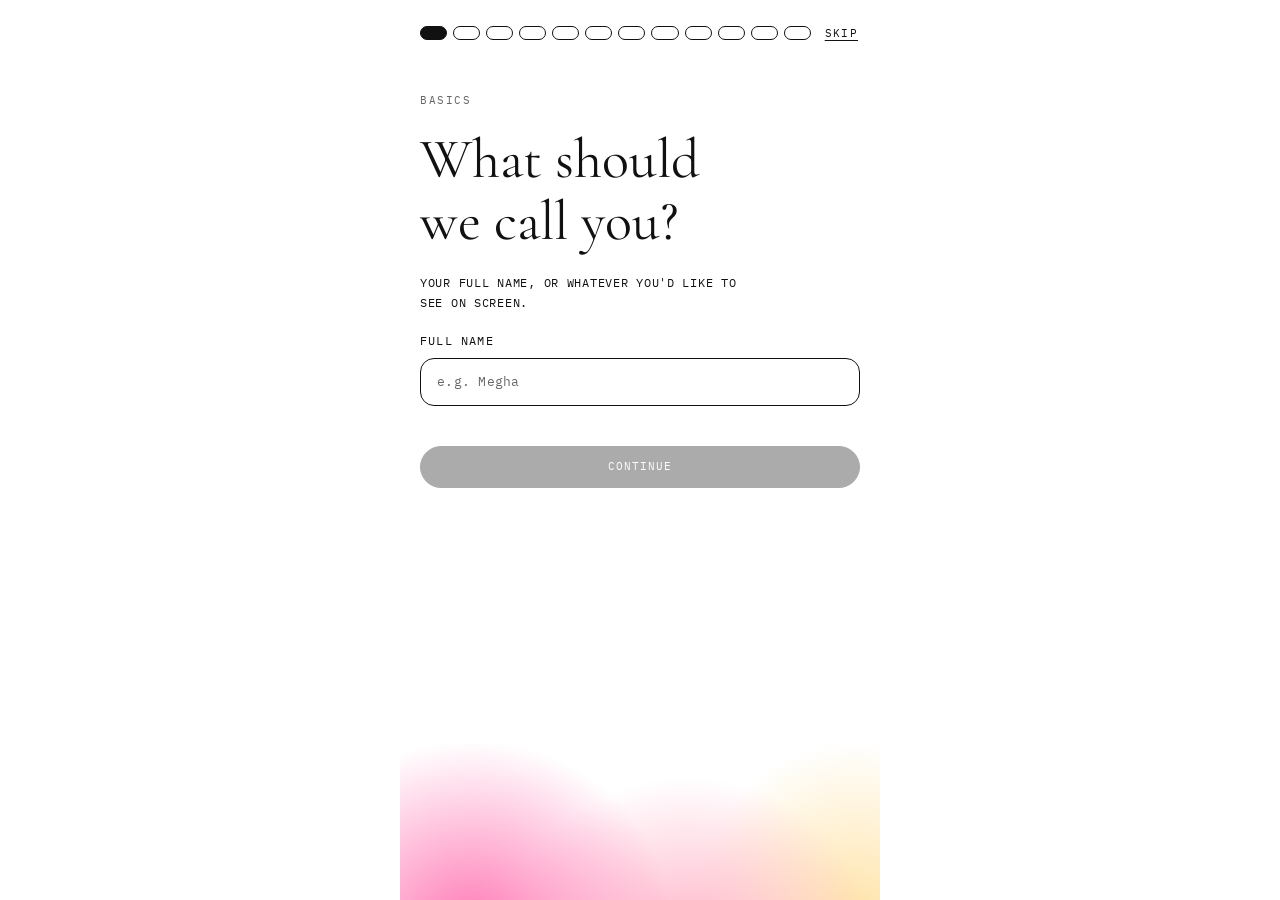
<file: index.html>
<!DOCTYPE html>
<html lang="en">
<head>
<meta charset="UTF-8">
<title>Lokhi</title>
<meta name="description" content="Lokhi — turn managing money into a game.">

<!-- PWA / iOS home screen -->
<meta name="viewport" content="width=device-width, initial-scale=1, maximum-scale=1, user-scalable=no, viewport-fit=cover">
<meta name="apple-mobile-web-app-capable" content="yes">
<meta name="apple-mobile-web-app-status-bar-style" content="default">
<meta name="apple-mobile-web-app-title" content="Lokhi">
<meta name="theme-color" content="#FFFFFF">
<link rel="apple-touch-icon" href="./icons/apple-touch-icon-180.png">
<link rel="manifest" href="./manifest.webmanifest">
<link rel="icon" type="image/png" sizes="32x32" href="./icons/favicon-32.png">
<link rel="icon" type="image/png" sizes="16x16" href="./icons/favicon-16.png">

<link rel="apple-touch-startup-image" href="./icons/splash/splash-750x1334.png" media="(device-width: 375px) and (device-height: 667px) and (-webkit-device-pixel-ratio: 2)">
<link rel="apple-touch-startup-image" href="./icons/splash/splash-828x1792.png" media="(device-width: 414px) and (device-height: 896px) and (-webkit-device-pixel-ratio: 2)">
<link rel="apple-touch-startup-image" href="./icons/splash/splash-1125x2436.png" media="(device-width: 375px) and (device-height: 812px) and (-webkit-device-pixel-ratio: 3)">
<link rel="apple-touch-startup-image" href="./icons/splash/splash-1242x2688.png" media="(device-width: 414px) and (device-height: 896px) and (-webkit-device-pixel-ratio: 3)">
<link rel="apple-touch-startup-image" href="./icons/splash/splash-1170x2532.png" media="(device-width: 390px) and (device-height: 844px) and (-webkit-device-pixel-ratio: 3)">
<link rel="apple-touch-startup-image" href="./icons/splash/splash-1284x2778.png" media="(device-width: 428px) and (device-height: 926px) and (-webkit-device-pixel-ratio: 3)">
<link rel="apple-touch-startup-image" href="./icons/splash/splash-1179x2556.png" media="(device-width: 393px) and (device-height: 852px) and (-webkit-device-pixel-ratio: 3)">
<link rel="apple-touch-startup-image" href="./icons/splash/splash-1290x2796.png" media="(device-width: 430px) and (device-height: 932px) and (-webkit-device-pixel-ratio: 3)">
<link rel="apple-touch-startup-image" href="./icons/splash/splash-1206x2622.png" media="(device-width: 402px) and (device-height: 874px) and (-webkit-device-pixel-ratio: 3)">
<link rel="apple-touch-startup-image" href="./icons/splash/splash-1320x2868.png" media="(device-width: 440px) and (device-height: 956px) and (-webkit-device-pixel-ratio: 3)">

<link rel="preconnect" href="https://fonts.googleapis.com">
<link rel="preconnect" href="https://fonts.gstatic.com" crossorigin>
<link rel="stylesheet" href="https://fonts.googleapis.com/css2?family=Cormorant+Garamond:ital@0;1&family=IBM+Plex+Mono&display=swap">
<link rel="stylesheet" href="./app-styles.css">
<link rel="stylesheet" href="./dreamlab-styles.css">
</head>
<body>

<div id="app-shell">

  <header class="app-header">
    <div class="brand-mark">
      <img src="./lokhi-assets/fairy-mark.svg" alt="">
      <span>Lokhi</span>
    </div>
    <div class="header-status">
      <span class="level-chip" id="header-level">Lv 1</span>
      <span class="streak-chip"><img class="icon-comic" src="./lokhi-assets/icons/comic/fire.svg" alt=""> <span id="header-streak">0w</span></span>
      <button class="header-profile-btn tab-bar-btn" data-tab="profile" aria-label="Profile"><span class="tab-icon icon-line icon-line-user"></span></button>
    </div>
  </header>

  <!-- ===================== HOME ===================== -->
  <main class="screen" data-screen="home" id="screen-home">
    <h1 class="screen-title">Hi, <span id="greeting-name">there</span></h1>

    <div id="share-notice"></div>

    <section class="card health-card" aria-labelledby="health-title">
      <button class="chart-toggle" type="button" aria-expanded="false" aria-controls="health-body">
        <span class="card-row">
          <span class="card-eyebrow health-eyebrow" id="health-title"><span class="icon-line icon-line-heart" aria-hidden="true"></span>Financial health</span>
          <span class="chart-chevron" aria-hidden="true"></span>
        </span>
        <span class="health-summary">
          <span class="health-line">You're building something steady.</span>
          <span class="health-score">
            <span class="value">XX</span>
            <span class="max">score</span>
          </span>
        </span>
      </button>
      <div class="chart-body" id="health-body" hidden></div>
    </section>

    <section class="card dream-strip-card" aria-labelledby="dream-strip-title">
      <span class="card-eyebrow" id="dream-strip-title">On your way</span>
      <div class="dream-strip" id="dream-strip"></div>
    </section>

    <section class="card sankey-card" aria-labelledby="sankey-title">
      <div class="card-row">
        <span class="card-eyebrow" id="sankey-title">Where your money goes</span>
        <label class="select-pill">
          <span class="visually-hidden">Time range</span>
          <select id="sankey-period"></select>
        </label>
      </div>
      <div class="sankey-range" id="sankey-range" hidden>
        <label class="sankey-range-field"><span>From</span><input type="date" id="sankey-from"></label>
        <label class="sankey-range-field"><span>To</span><input type="date" id="sankey-to"></label>
      </div>
      <div class="sankey-wrap" id="sankey-wrap"></div>
      <p class="sankey-caption" id="sankey-caption" hidden></p>
    </section>

    <section class="card income-card" aria-labelledby="income-title">
      <button class="chart-toggle" type="button" aria-expanded="false" aria-controls="income-body">
        <span class="card-row">
          <span class="card-eyebrow" id="income-title">Income</span>
          <span class="chart-period-wrap"><span class="chart-period" id="income-period"></span><span class="chart-chevron" aria-hidden="true"></span></span>
        </span>
        <span class="chart-stats" id="income-stats"></span>
      </button>
      <div class="chart-body" id="income-body" hidden>
        <div class="chart-controls">
          <label class="select-pill">
            <span class="visually-hidden">Time range</span>
            <select id="income-range" data-chart="income"></select>
          </label>
        </div>
        <div class="chart-range" id="income-custom" hidden>
          <label class="sankey-range-field"><span>From</span><input type="month" id="income-from" data-chart="income"></label>
          <label class="sankey-range-field"><span>To</span><input type="month" id="income-to" data-chart="income"></label>
        </div>
        <div class="column-chart" id="income-chart"></div>
        <div class="chart-legend" id="income-legend"></div>
      </div>
    </section>

    <section class="card expense-card" aria-labelledby="expense-title">
      <button class="chart-toggle" type="button" aria-expanded="false" aria-controls="expense-body">
        <span class="card-row">
          <span class="card-eyebrow" id="expense-title">Expenses</span>
          <span class="chart-period-wrap"><span class="chart-period" id="expense-period"></span><span class="chart-chevron" aria-hidden="true"></span></span>
        </span>
        <span class="chart-stats" id="expense-stats"></span>
      </button>
      <div class="chart-body" id="expense-body" hidden>
        <div class="chart-controls">
          <label class="select-pill">
            <span class="visually-hidden">Time range</span>
            <select id="expense-range" data-chart="expense"></select>
          </label>
        </div>
        <div class="chart-range" id="expense-custom" hidden>
          <label class="sankey-range-field"><span>From</span><input type="month" id="expense-from" data-chart="expense"></label>
          <label class="sankey-range-field"><span>To</span><input type="month" id="expense-to" data-chart="expense"></label>
        </div>
        <div class="column-chart" id="expense-chart"></div>
        <div class="chart-legend" id="expense-legend"></div>
      </div>
    </section>

    <section class="card growth-card" aria-labelledby="growth-title">
      <button class="chart-toggle" type="button" aria-expanded="false" aria-controls="growth-body">
        <span class="card-row">
          <span class="card-eyebrow" id="growth-title">Growth</span>
          <span class="chart-period-wrap"><span class="chart-period" id="growth-period"></span><span class="chart-chevron" aria-hidden="true"></span></span>
        </span>
        <span class="chart-stats" id="growth-stats"></span>
      </button>
      <div class="chart-body" id="growth-body" hidden>
        <div class="column-chart" id="growth-chart"></div>
        <div class="chart-legend" id="growth-legend"></div>
      </div>
    </section>
  </main>

  <!-- ===================== DREAM LAB ===================== -->
  <main class="screen" data-screen="dreamlab" id="screen-dreamlab">
    <div id="dreamlab-root"></div>
  </main>

  <!-- ===================== OPTIMIZE ===================== -->
  <main class="screen" data-screen="optimize" id="screen-optimize">
    <h1 class="screen-title">Optimize</h1>
    <p class="screen-subtitle">Opportunities, ranked by effort and lifetime value.</p>

    <section class="card hero-intel-card">
      <span class="card-eyebrow">Found so far</span>
      <div class="hero-number" id="hero-intel-number">¥0</div>
      <p class="hero-based-on" id="hero-intel-basis"></p>
    </section>

    <section id="opportunity-list" style="display:flex;flex-direction:column;gap:12px;"></section>
  </main>

  <!-- ===================== GROW ===================== -->
  <main class="screen" data-screen="grow" id="screen-grow">
    <h1 class="screen-title">Grow</h1>
    <p class="screen-subtitle">Your wealth garden and how the world is moving.</p>

    <section>
      <div class="card-eyebrow" style="margin-bottom:8px;">Wealth Garden</div>
      <div class="garden-plot" id="garden-plot"></div>
    </section>

    <section>
      <div class="card-eyebrow" style="margin-bottom:8px;">Investment explorer</div>
      <div class="explorer-list" id="investment-explorer"></div>
    </section>

    <section>
      <div class="card-eyebrow" style="margin-bottom:8px;">The world is moving</div>
      <div class="theme-grid" id="theme-grid"></div>
    </section>

    <section>
      <div class="card-eyebrow" style="margin-bottom:8px;">Investment quests</div>
      <div class="mission-list" id="investment-quests"></div>
    </section>
  </main>

  <!-- ===================== PROFILE ===================== -->
  <main class="screen" data-screen="profile" id="screen-profile">
    <div class="profile-header">
      <div class="profile-avatar"><span id="profile-avatar-icon"><img class="icon-comic" src="./lokhi-assets/icons/comic/compass.svg" alt=""></span></div>
      <h1 class="screen-title" style="padding-top:0;" id="profile-name">You</h1>
      <span class="chip chip-neutral" id="profile-archetype-label">Explorer</span>
    </div>

    <div class="profile-subtabs">
      <button class="profile-subtab-btn is-active" data-profile-tab="info">My Info</button>
      <button class="profile-subtab-btn" data-profile-tab="archetype">Archetype</button>
      <button class="profile-subtab-btn" data-profile-tab="badges">Badges</button>
      <button class="profile-subtab-btn" data-profile-tab="simulator">Simulator</button>
      <button class="profile-subtab-btn" data-profile-tab="grow2">Grow</button>
      <button class="profile-subtab-btn" data-profile-tab="explore">Explore</button>
    </div>

    <div class="profile-section" data-profile-section="info">
      <div class="card-eyebrow" style="margin-bottom:8px;">Your info</div>
      <div class="checklist" id="info-checklist"></div>
      <div class="card-eyebrow" style="margin:16px 0 8px;">A few more questions, whenever you're ready</div>
      <div id="later-prompts" style="display:flex;flex-direction:column;gap:8px;"></div>
    </div>

    <div class="profile-section" data-profile-section="archetype" style="display:none;">
      <p class="screen-subtitle" style="margin-top:0;">Pick the personality that feels most like you — this can change anytime.</p>
      <div class="archetype-grid" id="archetype-grid"></div>
      <p id="archetype-description" style="font-size:13px;color:var(--ink-muted);margin-top:12px;"></p>
    </div>

    <div class="profile-section" data-profile-section="badges" style="display:none;">
      <div class="badge-grid" id="badge-grid"></div>
    </div>

    <div class="profile-section coming-soon" data-profile-section="simulator" style="display:none;">
      <span class="icon"><img class="icon-comic" src="./lokhi-assets/icons/comic/rainbow.svg" alt=""></span><span class="text">Coming soon</span>
    </div>
    <div class="profile-section coming-soon" data-profile-section="grow2" style="display:none;">
      <span class="icon"><img class="icon-comic" src="./lokhi-assets/icons/comic/deciduous-tree.svg" alt=""></span><span class="text">Coming soon</span>
    </div>
    <div class="profile-section coming-soon" data-profile-section="explore" style="display:none;">
      <span class="icon"><img class="icon-comic" src="./lokhi-assets/icons/comic/world-map.svg" alt=""></span><span class="text">Coming soon</span>
    </div>
  </main>

  <!-- ===================== Bottom tab bar ===================== -->
  <nav class="tab-bar">
    <button class="tab-bar-btn is-active" data-tab="home"><span class="tab-icon icon-line icon-line-home"></span><span class="tab-label">Home</span></button>
    <button class="tab-bar-btn" data-tab="dreamlab"><span class="tab-icon icon-line icon-line-play-circle"></span><span class="tab-label">Dream Lab</span></button>
    <button class="tab-bar-btn" data-tab="optimize"><span class="tab-icon icon-line icon-line-zap"></span><span class="tab-label">Optimize</span></button>
    <button class="tab-bar-btn" data-tab="grow"><span class="tab-icon icon-line icon-line-trending-up"></span><span class="tab-label">Grow</span></button>
  </nav>

  <!-- ===================== Fairy Godmother ===================== -->
  <button class="fairy-fab" id="fairy-fab"><img src="./lokhi-assets/fairy-mark.svg" alt="Ask your Fairy Godmother"></button>
  <div class="fairy-popover" id="fairy-popover">
    <div class="fairy-popover-head"><img src="./lokhi-assets/fairy-mark.svg" alt=""><span>Your Fairy Godmother</span></div>
    <p id="fairy-message"></p>
    <div class="fairy-popover-actions">
      <button class="btn btn-secondary btn-sm btn-block" id="fairy-dismiss">Got it</button>
    </div>
  </div>

  <!-- ===================== Simulator overlay ===================== -->
  <div class="overlay-scrim" id="simulator-overlay">
    <div class="sheet-modal">
      <div class="sheet-modal-handle"></div>
      <div class="sheet-modal-head">
        <span class="title" id="sim-title">Quest</span>
        <button class="close-btn" data-close-overlay="simulator-overlay"><span class="icon-line icon-line-x"></span></button>
      </div>
      <p id="sim-description" style="font-size:13px;color:var(--ink-muted);margin-top:-8px;"></p>
      <span id="sim-is-investing" class="visually-hidden"></span>
      <div id="simulator-body" style="display:flex;flex-direction:column;gap:16px;"></div>
    </div>
  </div>

  <!-- ===================== Theme detail overlay ===================== -->
  <div class="overlay-scrim" id="theme-detail-overlay">
    <div class="sheet-modal" id="theme-detail-body"></div>
  </div>

  <!-- ===================== Level up overlay ===================== -->
  <div class="overlay-scrim is-centered" id="levelup-overlay">
    <div class="sheet-modal levelup-modal" style="border-radius: var(--radius-card);">
      <div class="levelup-badge"><img class="icon-comic" src="./lokhi-assets/icons/comic/party-popper.svg" alt="" style="width:56px;height:56px;"></div>
      <h2 id="levelup-value">Level up</h2>
      <p>New powers unlocked. Keep going.</p>
      <button class="btn btn-primary btn-block" data-close-overlay="levelup-overlay" style="margin-top:16px;">Keep going</button>
    </div>
  </div>

  <!-- ===================== Guided Financial Plan Journey ===================== -->
  <div class="journey-overlay" id="journey-overlay">
    <div class="journey-overlay-head">
      <img src="./lokhi-assets/fairy-mark.svg" alt="" style="width:28px;height:28px;">
      <div class="journey-overlay-progress"><div class="progress-track"><div class="progress-fill" id="journey-progress-fill" style="width:0%"></div></div></div>
    </div>
    <div class="journey-overlay-body">
      <div class="journey-overlay-phase" id="journey-phase">Understand</div>
      <div class="journey-overlay-title" id="journey-title"></div>
      <p class="journey-overlay-text" id="journey-text"></p>
      <div class="journey-choice-list" id="journey-choices"></div>
    </div>
    <div class="journey-overlay-foot">
      <button class="btn btn-ghost" id="journey-back-btn">Back</button>
      <button class="btn btn-ghost btn-sm" id="journey-save-later-btn" style="flex:0;white-space:nowrap;">Save &amp; continue later</button>
      <button class="btn btn-primary" id="journey-next-btn" style="flex:1;">Continue</button>
    </div>
  </div>

  <div class="xp-toast" id="xp-toast">+0 XP</div>

  <!-- ===================== Dream Lab: full-screen flows ===================== -->
  <div class="journey-overlay" id="dreamlab-create-overlay"></div>
  <div class="journey-overlay" id="dreamlab-detail-overlay"></div>

  <!-- ===================== Dream Lab: Fairy Godmother conversation ===================== -->
  <div class="overlay-scrim" id="fairy-convo-overlay">
    <div class="sheet-modal" id="fairy-convo-body"></div>
  </div>

  <!-- ===================== Dream Lab: generic detail sheet (variables, forms) ===================== -->
  <div class="overlay-scrim" id="dl-sheet-overlay">
    <div class="sheet-modal" id="dl-sheet-body"></div>
  </div>

</div>

<script src="./app-data.js"></script>
<script src="./dreamlab-data.js"></script>
<script src="./dream-calculations.js"></script>
<script src="./dream-engine.js"></script>
<script src="./app.js"></script>
<script src="./dreamlab.js"></script>
</body>
</html>
</file>
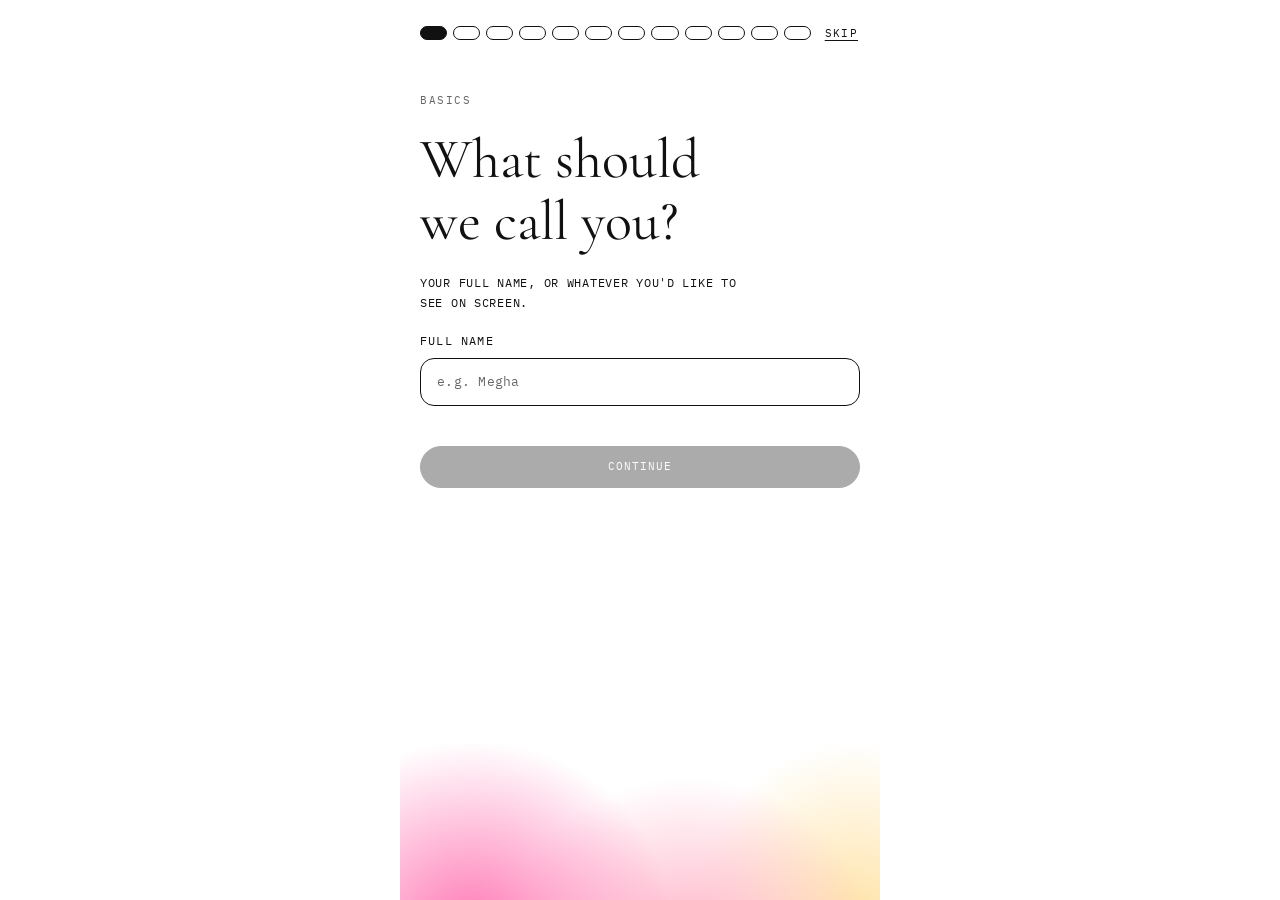
<file: onboarding.html>
<!DOCTYPE html>
<html lang="en">
<head>
<meta charset="UTF-8">
<title>Welcome to Lokhi</title>

<meta name="viewport" content="width=device-width, initial-scale=1, maximum-scale=1, user-scalable=no, viewport-fit=cover">
<meta name="apple-mobile-web-app-capable" content="yes">
<meta name="apple-mobile-web-app-status-bar-style" content="default">
<meta name="apple-mobile-web-app-title" content="Lokhi">
<meta name="theme-color" content="#FFFFFF">
<link rel="apple-touch-icon" href="./icons/apple-touch-icon-180.png">
<link rel="manifest" href="./manifest.webmanifest">
<link rel="icon" type="image/png" sizes="32x32" href="./icons/favicon-32.png">

<link rel="apple-touch-startup-image" href="./icons/splash/splash-750x1334.png" media="(device-width: 375px) and (device-height: 667px) and (-webkit-device-pixel-ratio: 2)">
<link rel="apple-touch-startup-image" href="./icons/splash/splash-828x1792.png" media="(device-width: 414px) and (device-height: 896px) and (-webkit-device-pixel-ratio: 2)">
<link rel="apple-touch-startup-image" href="./icons/splash/splash-1125x2436.png" media="(device-width: 375px) and (device-height: 812px) and (-webkit-device-pixel-ratio: 3)">
<link rel="apple-touch-startup-image" href="./icons/splash/splash-1242x2688.png" media="(device-width: 414px) and (device-height: 896px) and (-webkit-device-pixel-ratio: 3)">
<link rel="apple-touch-startup-image" href="./icons/splash/splash-1170x2532.png" media="(device-width: 390px) and (device-height: 844px) and (-webkit-device-pixel-ratio: 3)">
<link rel="apple-touch-startup-image" href="./icons/splash/splash-1284x2778.png" media="(device-width: 428px) and (device-height: 926px) and (-webkit-device-pixel-ratio: 3)">
<link rel="apple-touch-startup-image" href="./icons/splash/splash-1179x2556.png" media="(device-width: 393px) and (device-height: 852px) and (-webkit-device-pixel-ratio: 3)">
<link rel="apple-touch-startup-image" href="./icons/splash/splash-1290x2796.png" media="(device-width: 430px) and (device-height: 932px) and (-webkit-device-pixel-ratio: 3)">
<link rel="apple-touch-startup-image" href="./icons/splash/splash-1206x2622.png" media="(device-width: 402px) and (device-height: 874px) and (-webkit-device-pixel-ratio: 3)">
<link rel="apple-touch-startup-image" href="./icons/splash/splash-1320x2868.png" media="(device-width: 440px) and (device-height: 956px) and (-webkit-device-pixel-ratio: 3)">

<link rel="preconnect" href="https://fonts.googleapis.com">
<link rel="preconnect" href="https://fonts.gstatic.com" crossorigin>
<link rel="stylesheet" href="https://fonts.googleapis.com/css2?family=Cormorant+Garamond:ital@0;1&family=IBM+Plex+Mono&display=swap">
<link rel="stylesheet" href="./app-styles.css">
</head>
<body>

<div class="onboarding-shell">
  <div class="onboarding-top">
    <div class="onboarding-progress" id="onboarding-progress"></div>
    <button class="onboarding-skip-all" id="onboarding-skip-all" type="button">Skip</button>
  </div>
  <div class="onboarding-step" id="onboarding-step"></div>
</div>

<script src="./app-data.js"></script>
<script>
(function () {
  "use strict";

  const PREFECTURES = ["Tokyo","Osaka","Kanagawa","Aichi","Fukuoka","Hokkaido","Kyoto","Saitama","Chiba","Hyogo","Other"];
  const answers = {
    name: "", dob: "", prefecture: "", residencyStatus: "resident",
    employmentStatus: "full_time", income: "",
    bankUploaded: false, creditUploaded: false, nisaUploaded: false,
    cashSavings: "", debts: [], hasDebt: null,
    household: "single", dependents: 0,
    archetype: "", customArchetype: ""
  };

  function baseSteps() {
    const steps = ["name", "dob", "prefecture", "employment", "bank", "credit", "nisa"];
    if (!answers.bankUploaded) steps.push("cash_savings");
    steps.push("debts", "household", "archetype", "done");
    return steps;
  }

  let stepIndex = 0;

  function comicIcon(key) {
    return `<img class="icon-comic" src="./lokhi-assets/icons/comic/${key}.svg" alt="">`;
  }

  function goNext() {
    const steps = baseSteps();
    if (stepIndex < steps.length - 1) { stepIndex++; render(); }
  }
  function goBack() {
    if (stepIndex > 0) { stepIndex--; render(); }
  }

  function progressBar(steps) {
    return steps.map((s, i) => `<div class="seg ${i <= stepIndex ? "is-done" : ""}"></div>`).join("");
  }

  function stepShell(eyebrow, title, help, bodyHtml, footHtml, showBack) {
    document.getElementById("onboarding-step").innerHTML = `
      <div class="onboarding-step-eyebrow">${eyebrow}</div>
      <h1>${title}</h1>
      ${help ? `<p class="help">${help}</p>` : ""}
      ${bodyHtml}
      <div class="onboarding-foot">
        ${showBack ? `<button class="btn btn-ghost" id="ob-back">Back</button>` : ""}
        ${footHtml}
      </div>
    `;
    const back = document.getElementById("ob-back");
    if (back) back.addEventListener("click", goBack);
  }

  function uploadStep(key, title, help, required) {
    const uploaded = answers[key];
    stepShell(
      required ? "Accounts · required" : "Accounts · optional",
      title, help,
      `<div class="upload-dropzone ${uploaded ? "is-uploaded" : ""}" id="ob-dropzone">
        <span class="icon">${uploaded ? '<span class="icon-line icon-line-check-circle"></span>' : '<span class="icon-line icon-line-file-text"></span>'}</span>
        <span>${uploaded ? "Uploaded — thanks" : "Tap to upload a PDF"}</span>
      </div>
      <input type="file" accept="application/pdf" id="ob-file" class="visually-hidden">`,
      `<button class="btn btn-primary btn-block" id="ob-continue" ${uploaded ? "" : (required ? "disabled" : "")}>Continue</button>`,
      stepIndex > 0
    );
    document.getElementById("ob-dropzone").addEventListener("click", () => document.getElementById("ob-file").click());
    document.getElementById("ob-file").addEventListener("change", (e) => {
      if (e.target.files.length) { answers[key] = true; render(); }
    });
    const cont = document.getElementById("ob-continue");
    if (cont) cont.addEventListener("click", goNext);
    if (!required) {
      const foot = document.querySelector(".onboarding-foot");
      foot.insertAdjacentHTML("beforeend", `<div style="flex-basis:100%;"></div>`);
      document.getElementById("onboarding-step").insertAdjacentHTML("beforeend", `<span class="skip-link" id="ob-skip">Skip — I don't have one</span>`);
      document.getElementById("ob-skip").addEventListener("click", goNext);
    }
  }

  const RENDERERS = {
    name: () => {
      stepShell("Basics", "What should we call you?", "Your full name, or whatever you'd like to see on screen.",
        `<div class="field"><label for="ob-name">Full name</label><input id="ob-name" type="text" placeholder="e.g. Megha" value="${answers.name}"></div>`,
        `<button class="btn btn-primary btn-block" id="ob-continue" ${answers.name ? "" : "disabled"}>Continue</button>`,
        false);
      const input = document.getElementById("ob-name");
      input.addEventListener("input", (e) => {
        answers.name = e.target.value.trim();
        document.getElementById("ob-continue").disabled = !answers.name;
      });
      document.getElementById("ob-continue").addEventListener("click", goNext);
    },
    dob: () => {
      stepShell("Basics", "When's your birthday?", "This helps us frame your goals against a real timeline.",
        `<div class="field"><label for="ob-dob">Date of birth</label><input id="ob-dob" type="date" value="${answers.dob}"></div>`,
        `<button class="btn btn-primary btn-block" id="ob-continue" ${answers.dob ? "" : "disabled"}>Continue</button>`,
        true);
      document.getElementById("ob-dob").addEventListener("input", (e) => {
        answers.dob = e.target.value;
        document.getElementById("ob-continue").disabled = !answers.dob;
      });
      document.getElementById("ob-continue").addEventListener("click", goNext);
    },
    prefecture: () => {
      stepShell("Basics", "Where do you live?", "Prefecture and residency status.",
        `<div class="field"><label for="ob-pref">Prefecture</label>
          <select id="ob-pref">${PREFECTURES.map((p) => `<option value="${p}" ${answers.prefecture === p ? "selected" : ""}>${p}</option>`).join("")}</select>
        </div>
        <div class="field"><label for="ob-res">Residency status</label>
          <select id="ob-res">
            <option value="resident" ${answers.residencyStatus === "resident" ? "selected" : ""}>Resident</option>
            <option value="non_resident" ${answers.residencyStatus === "non_resident" ? "selected" : ""}>Non-resident</option>
          </select>
        </div>`,
        `<button class="btn btn-primary btn-block" id="ob-continue">Continue</button>`,
        true);
      answers.prefecture = answers.prefecture || PREFECTURES[0];
      document.getElementById("ob-pref").addEventListener("change", (e) => (answers.prefecture = e.target.value));
      document.getElementById("ob-res").addEventListener("change", (e) => (answers.residencyStatus = e.target.value));
      document.getElementById("ob-continue").addEventListener("click", goNext);
    },
    employment: () => {
      stepShell("Basics", "Work & income", "Your employment status and typical monthly income.",
        `<div class="field"><label for="ob-emp">Employment status</label>
          <select id="ob-emp">
            <option value="full_time" ${answers.employmentStatus === "full_time" ? "selected" : ""}>Full-time employee</option>
            <option value="part_time" ${answers.employmentStatus === "part_time" ? "selected" : ""}>Part-time</option>
            <option value="self_employed" ${answers.employmentStatus === "self_employed" ? "selected" : ""}>Self-employed</option>
            <option value="unemployed" ${answers.employmentStatus === "unemployed" ? "selected" : ""}>Not currently working</option>
          </select>
        </div>
        <div class="field"><label for="ob-income">Monthly income (¥)</label><input id="ob-income" type="number" inputmode="numeric" placeholder="900000" value="${answers.income}"></div>`,
        `<button class="btn btn-primary btn-block" id="ob-continue" ${answers.income ? "" : "disabled"}>Continue</button>`,
        true);
      document.getElementById("ob-emp").addEventListener("change", (e) => (answers.employmentStatus = e.target.value));
      document.getElementById("ob-income").addEventListener("input", (e) => {
        answers.income = e.target.value;
        document.getElementById("ob-continue").disabled = !answers.income;
      });
      document.getElementById("ob-continue").addEventListener("click", goNext);
    },
    bank: () => uploadStep("bankUploaded", "Your bank statement", "We read balances only — this is never shared with anyone.", false),
    credit: () => uploadStep("creditUploaded", "Your credit card statement", "Helps us understand recurring spending.", false),
    nisa: () => uploadStep("nisaUploaded", "Investment or NISA statement", "Skip this if you don't have one yet.", false),
    cash_savings: () => {
      stepShell("Accounts", "Current cash savings", "Since you skipped a bank statement, give us a rough total.",
        `<div class="field"><label for="ob-cash">Cash savings (¥)</label><input id="ob-cash" type="number" inputmode="numeric" placeholder="8000000" value="${answers.cashSavings}"></div>`,
        `<button class="btn btn-primary btn-block" id="ob-continue">Continue</button>`,
        true);
      document.getElementById("ob-cash").addEventListener("input", (e) => (answers.cashSavings = e.target.value));
      document.getElementById("ob-continue").addEventListener("click", goNext);
    },
    debts: () => {
      stepShell("Accounts", "Any existing loans or debt?", "Type and outstanding amount — add as many as apply.",
        `<div id="ob-debt-rows"></div>
         <button class="btn btn-ghost btn-sm" id="ob-add-debt" type="button">+ Add another</button>`,
        `<button class="btn btn-primary btn-block" id="ob-continue">Continue</button>`,
        true);
      if (answers.debts.length === 0) answers.debts.push({ type: "", amount: "" });
      function renderRows() {
        document.getElementById("ob-debt-rows").innerHTML = answers.debts.map((d, i) => `
          <div class="debt-row">
            <div class="field"><label>Type</label><input data-debt-type="${i}" type="text" placeholder="e.g. Auto loan" value="${d.type}"></div>
            <div class="field"><label>Outstanding (¥)</label><input data-debt-amt="${i}" type="number" inputmode="numeric" placeholder="1000000" value="${d.amount}"></div>
          </div>`).join("");
        document.querySelectorAll("[data-debt-type]").forEach((inp) => inp.addEventListener("input", (e) => (answers.debts[e.target.dataset.debtType].type = e.target.value)));
        document.querySelectorAll("[data-debt-amt]").forEach((inp) => inp.addEventListener("input", (e) => (answers.debts[e.target.dataset.debtAmt].amount = e.target.value)));
      }
      renderRows();
      document.getElementById("ob-add-debt").addEventListener("click", () => { answers.debts.push({ type: "", amount: "" }); renderRows(); });
      document.getElementById("ob-continue").addEventListener("click", goNext);
    },
    household: () => {
      stepShell("Basics", "Your household", "Single, partnered, or with dependents.",
        `<div class="field"><label for="ob-house">Situation</label>
          <select id="ob-house">
            <option value="single" ${answers.household === "single" ? "selected" : ""}>Single</option>
            <option value="partnered" ${answers.household === "partnered" ? "selected" : ""}>Partnered</option>
          </select>
        </div>
        <div class="field"><label for="ob-dependents">Dependents</label><input id="ob-dependents" type="number" min="0" value="${answers.dependents}"></div>`,
        `<button class="btn btn-primary btn-block" id="ob-continue">Continue</button>`,
        true);
      document.getElementById("ob-house").addEventListener("change", (e) => (answers.household = e.target.value));
      document.getElementById("ob-dependents").addEventListener("input", (e) => (answers.dependents = Number(e.target.value) || 0));
      document.getElementById("ob-continue").addEventListener("click", goNext);
    },
    archetype: () => {
      const archetypes = window.APP_DATA.archetypes;
      stepShell("Your financial personality", "Which one feels like you?", "Pick, or design your own. This can change anytime in Profile.",
        `<div class="archetype-onboard-grid" id="ob-archetype-grid">
          ${archetypes.map((a) => `<button class="option-card ${answers.archetype === a.id ? "is-selected" : ""}" data-archetype="${a.id}" type="button"><span class="icon">${comicIcon(a.icon)}</span><span class="label">${a.label}</span></button>`).join("")}
        </div>
        <div class="field" id="ob-custom-wrap" style="display:${answers.archetype === "custom" ? "" : "none"};">
          <label for="ob-custom">Describe your own</label>
          <input id="ob-custom" type="text" placeholder="e.g. Cautious optimist" value="${answers.customArchetype}">
        </div>`,
        `<button class="btn btn-primary btn-block" id="ob-continue" ${answers.archetype ? "" : "disabled"}>Continue</button>`,
        true);
      document.querySelectorAll("#ob-archetype-grid [data-archetype]").forEach((b) => b.addEventListener("click", () => {
        answers.archetype = b.dataset.archetype;
        render();
      }));
      const customInput = document.getElementById("ob-custom");
      if (customInput) customInput.addEventListener("input", (e) => (answers.customArchetype = e.target.value));
      document.getElementById("ob-continue").addEventListener("click", goNext);
    },
    done: () => {
      stepShell("You're all set", "Welcome to Lokhi, " + (answers.name || "friend"), "We'll walk you through your first financial plan next — it takes about 10 minutes, and you can save and continue anytime.",
        `<div class="card-flat" style="display:flex;flex-direction:column;gap:8px;align-items:center;text-align:center;padding:32px 16px;">
          <img class="icon-comic" src="./lokhi-assets/icons/comic/magic-wand.svg" alt="" style="width:40px;height:40px;">
          <p style="color:var(--ink-muted);">Your Fairy Godmother will ask a few more questions along the way — always optional, always in context.</p>
        </div>`,
        `<button class="btn btn-primary btn-block" id="ob-finish">Enter Lokhi</button>`,
        true);
      document.getElementById("ob-finish").addEventListener("click", finish);
    }
  };

  function finish() {
    const debtDetails = answers.debts
      .filter((d) => d.type && d.amount)
      .map((d) => ({ id: d.type.toLowerCase().replace(/\s+/g, "_"), label: d.type, outstanding: Number(d.amount) || 0, monthlyPayment: 0, interestRate: 0 }));
    const totalDebt = debtDetails.reduce((s, d) => s + d.outstanding, 0);

    const defaults = window.APP_DATA.userProfile;
    const overrides = {
      name: answers.name || defaults.name,
      preferredName: answers.name || defaults.preferredName,
      dateOfBirth: answers.dob || defaults.dateOfBirth,
      prefecture: answers.prefecture || defaults.prefecture,
      residencyStatus: answers.residencyStatus || defaults.residencyStatus,
      employmentStatus: answers.employmentStatus || defaults.employmentStatus,
      income: Number(answers.income) || defaults.income,
      savings: answers.bankUploaded ? defaults.savings : (Number(answers.cashSavings) || defaults.savings),
      debt: debtDetails.length ? totalDebt : defaults.debt,
      debtDetails: debtDetails.length ? debtDetails : defaults.debtDetails,
      household: { situation: answers.household || defaults.household.situation, dependents: answers.dependents || defaults.household.dependents },
      archetype: answers.archetype === "custom" ? (answers.customArchetype || "custom") : (answers.archetype || defaults.archetype),
      avatar: answers.archetype === "custom" ? "custom" : (answers.archetype || defaults.avatar)
    };
    localStorage.setItem("lokhi_profile_overrides", JSON.stringify(overrides));
    localStorage.setItem("lokhi_onboarded", "true");
    location.href = "./index.html";
  }

  document.getElementById("onboarding-skip-all").addEventListener("click", finish);

  function render() {
    const steps = baseSteps();
    if (stepIndex >= steps.length) stepIndex = steps.length - 1;
    document.getElementById("onboarding-progress").innerHTML = progressBar(steps);
    document.getElementById("onboarding-skip-all").style.visibility = steps[stepIndex] === "done" ? "hidden" : "visible";
    RENDERERS[steps[stepIndex]]();
    window.scrollTo(0, 0);
  }

  render();
})();
</script>
</body>
</html>
</file>
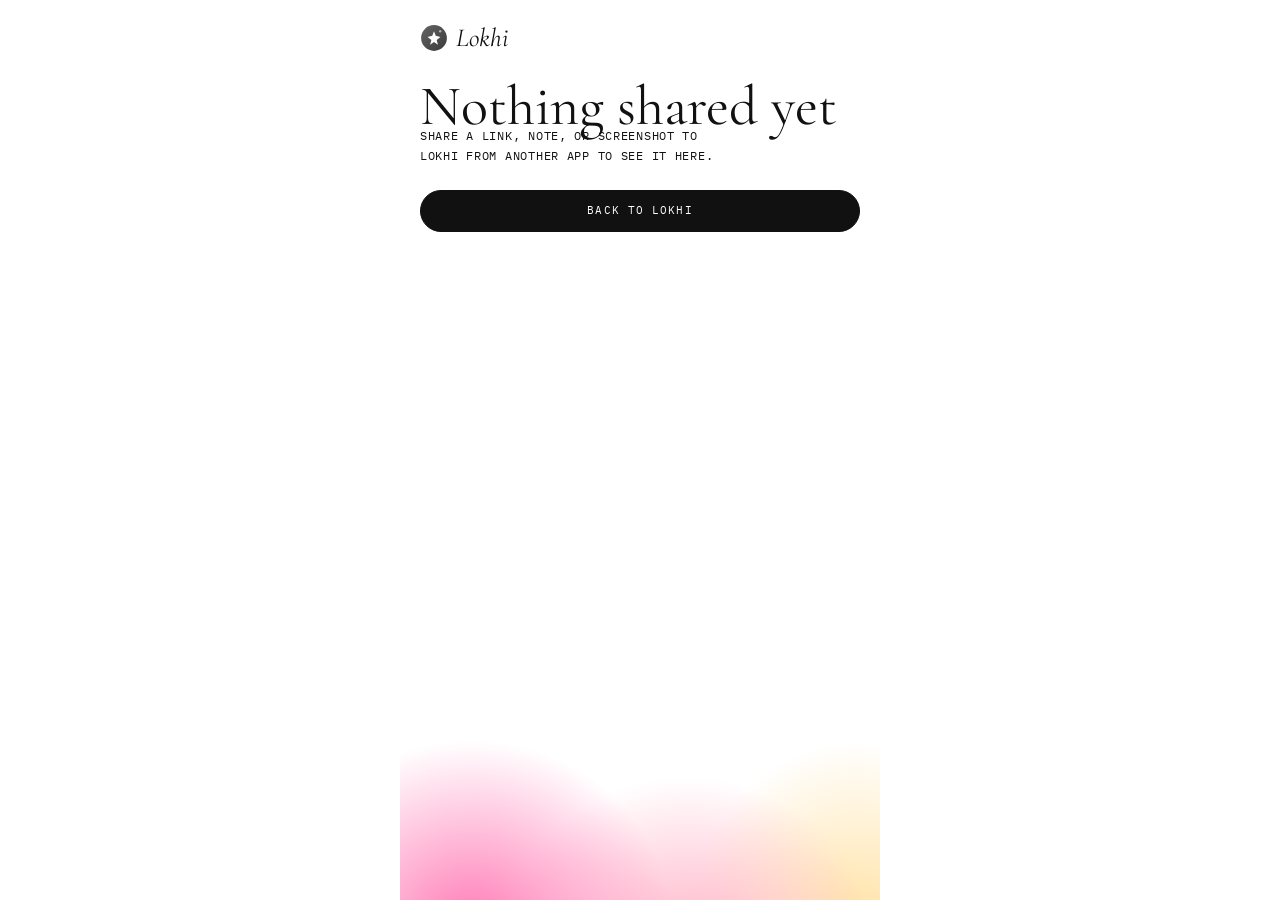
<file: share-target.html>
<!DOCTYPE html>
<html lang="en">
<head>
<meta charset="UTF-8">
<title>Shared to Lokhi</title>

<meta name="viewport" content="width=device-width, initial-scale=1, maximum-scale=1, user-scalable=no, viewport-fit=cover">
<meta name="apple-mobile-web-app-capable" content="yes">
<meta name="apple-mobile-web-app-status-bar-style" content="default">
<meta name="apple-mobile-web-app-title" content="Lokhi">
<meta name="theme-color" content="#FFFFFF">
<link rel="apple-touch-icon" href="./icons/apple-touch-icon-180.png">
<link rel="manifest" href="./manifest.webmanifest">
<link rel="icon" type="image/png" sizes="32x32" href="./icons/favicon-32.png">

<link rel="preconnect" href="https://fonts.googleapis.com">
<link rel="preconnect" href="https://fonts.gstatic.com" crossorigin>
<link rel="stylesheet" href="https://fonts.googleapis.com/css2?family=Cormorant+Garamond:ital@0;1&family=IBM+Plex+Mono&display=swap">
<link rel="stylesheet" href="./app-styles.css">
<style>
  .share-shell { max-width: 480px; margin: 0 auto; min-height: 100dvh; position: relative; z-index: 1; padding: 24px 20px 32px; display: flex; flex-direction: column; }
  .share-file-list { display: flex; flex-direction: column; gap: 8px; margin: 16px 0; }
  .share-file-item { display: flex; align-items: center; gap: 10px; padding: 10px 16px; border-radius: var(--radius-input); border: var(--rule); background: var(--paper); }
  .share-file-item img { width: 40px; height: 40px; object-fit: cover; border-radius: 50%; border: var(--rule); filter: grayscale(1); }
  .share-file-item .name { font-size: 11px; letter-spacing: 0.08em; color: var(--ink-muted); overflow: hidden; text-overflow: ellipsis; white-space: nowrap; }
  .share-actions { display: flex; flex-direction: column; gap: 10px; margin-top: auto; padding-top: 24px; }
</style>
</head>
<body>

<div class="share-shell">
  <div class="brand-mark" style="margin-bottom: 24px;">
    <img src="./lokhi-assets/fairy-mark.svg" alt="" style="width:28px;height:28px;">
    <span>Lokhi</span>
  </div>

  <div id="share-content">
    <h1 class="screen-title" style="padding-top:0;">Loading…</h1>
  </div>
</div>

<script>
(function () {
  "use strict";
  var SHARE_CACHE_NAME = "lokhi-share-v1";
  var content = document.getElementById("share-content");

  function escapeHtml(s) {
    var d = document.createElement("div");
    d.textContent = s == null ? "" : String(s);
    return d.innerHTML;
  }

  function renderEmpty() {
    content.innerHTML =
      '<h1 class="screen-title" style="padding-top:0;">Nothing shared yet</h1>' +
      '<p class="screen-subtitle">Share a link, note, or screenshot to Lokhi from another app to see it here.</p>' +
      '<div class="share-actions"><a class="btn btn-primary btn-block" href="./index.html">Back to Lokhi</a></div>';
  }

  function renderShare(meta, fileBlobs) {
    var rows = "";
    if (meta.title) rows += "<p><strong>" + escapeHtml(meta.title) + "</strong></p>";
    if (meta.text) rows += "<p style=\"color:var(--ink-muted);\">" + escapeHtml(meta.text) + "</p>";
    if (meta.url) rows += "<p><a href=\"" + escapeHtml(meta.url) + "\" target=\"_blank\" rel=\"noopener\">" + escapeHtml(meta.url) + "</a></p>";

    var fileRows = fileBlobs.map(function (f) {
      var thumb = f.type.indexOf("image/") === 0
        ? '<img src="' + f.objectUrl + '" alt="">'
        : '<span class="icon-line icon-line-file-text" style="width:20px;height:20px;"></span>';
      return '<div class="share-file-item">' + thumb + '<span class="name">' + escapeHtml(f.name || "Attachment") + "</span></div>";
    }).join("");

    content.innerHTML =
      '<h1 class="screen-title" style="padding-top:0;">Shared to Lokhi</h1>' +
      '<div class="card" style="margin-top:12px;">' + (rows || "<p style=\"color:var(--ink-muted);\">No text — see attachments below.</p>") + "</div>" +
      (fileRows ? '<div class="share-file-list">' + fileRows + "</div>" : "") +
      '<div class="share-actions">' +
      '<button class="btn btn-primary btn-block" id="share-save-btn">Add to Lokhi</button>' +
      '<a class="btn btn-secondary btn-block" href="./index.html" id="share-discard-btn">Discard</a>' +
      "</div>";

    document.getElementById("share-save-btn").addEventListener("click", function () {
      try {
        localStorage.setItem("lokhi_pending_share", JSON.stringify({
          title: meta.title || "",
          text: meta.text || "",
          url: meta.url || "",
          fileCount: fileBlobs.length,
          receivedAt: Date.now()
        }));
      } catch (e) {}
      clearShareCache().then(function () { location.replace("./index.html"); });
    });
  }

  function clearShareCache() {
    if (!("caches" in window)) return Promise.resolve();
    return caches.delete(SHARE_CACHE_NAME);
  }

  var params = new URLSearchParams(location.search);
  if (params.get("shared") !== "1" || !("caches" in window)) {
    renderEmpty();
    return;
  }

  caches.open(SHARE_CACHE_NAME).then(function (cache) {
    return cache.match("/shared-meta").then(function (res) {
      if (!res) { renderEmpty(); return; }
      return res.json().then(function (meta) {
        return Promise.all((meta.files || []).map(function (f) {
          return cache.match(f.key).then(function (fileRes) {
            if (!fileRes) return null;
            return fileRes.blob().then(function (blob) {
              return { name: f.name, type: f.type, objectUrl: URL.createObjectURL(blob) };
            });
          });
        })).then(function (fileBlobs) {
          renderShare(meta, fileBlobs.filter(Boolean));
        });
      });
    });
  }).catch(renderEmpty);
})();
</script>
</body>
</html>
</file>
<file: app-styles.css>
/* ==========================================================================
   Lokhi — Hairline Almanac
   Tokens mirror the DESIGN.md front matter. Change a value there first,
   then here, and only here — see DESIGN.md § Changing this system.
   ========================================================================== */

:root {
  /* --- colour (DESIGN.md colors) ----------------------------------------- */
  --ink: #111111;
  --ink-muted: #666666;
  --paper: #FFFFFF;
  --wash: #F4F4F4;
  --accent: #E2559A;
  --bloom-rose: #FF78B4;
  --bloom-blush: #FFB3C8;
  --bloom-amber: #FFE1A1;
  --sprout: #B5DDA4;
  --state-on-track: #EFC22B;
  --state-attention: #F1BF88;
  --state-over: #EC97A8;

  /* Bloom recipes (DESIGN.md § Colors) — the only gradients in the app. */
  --bloom-page:
    radial-gradient(60% 90% at 15% 110%, var(--bloom-rose) 0%, rgba(255, 120, 180, 0) 70%),
    radial-gradient(55% 80% at 60% 115%, var(--bloom-blush) 0%, rgba(255, 179, 200, 0) 70%),
    radial-gradient(50% 90% at 95% 110%, var(--bloom-amber) 0%, rgba(255, 225, 161, 0) 70%);
  --bloom-card:
    radial-gradient(80% 70% at 10% 100%, #FFA8CC 0%, rgba(255, 168, 204, 0) 70%),
    radial-gradient(70% 70% at 100% 100%, var(--bloom-amber) 0%, rgba(255, 225, 161, 0) 70%),
    var(--paper);
  --glow-rose: radial-gradient(85% 75% at 0% 110%, rgba(255, 120, 180, 0.45) 0%, rgba(255, 120, 180, 0) 70%), var(--paper);
  --glow-amber: radial-gradient(85% 75% at 100% 110%, var(--bloom-amber) 0%, rgba(255, 225, 161, 0) 70%), var(--paper);
  --glow-blush: radial-gradient(85% 75% at 100% 110%, rgba(255, 179, 200, 0.7) 0%, rgba(255, 179, 200, 0) 70%), var(--paper);

  /* --- type (DESIGN.md typography) --------------------------------------- */
  --font-display: "Cormorant Garamond", Georgia, "Times New Roman", serif;
  --font-mono: "IBM Plex Mono", ui-monospace, "SF Mono", Menlo, monospace;

  /* --- shape (DESIGN.md rounded) ----------------------------------------- */
  --stroke: 1px;
  --radius-input: 14px;
  --radius-card: 28px;
  --radius-pill: 999px;

  /* --- spacing (DESIGN.md spacing) --------------------------------------- */
  --space-1: 4px;
  --space-2: 8px;
  --space-3: 12px;
  --space-4: 16px;
  --space-5: 20px;
  --space-6: 24px;
  --space-7: 28px;
  --space-8: 44px;

  --rule: var(--stroke) solid var(--ink);
  --ease: cubic-bezier(0.2, 0.7, 0.2, 1);

  --tabbar-height: 64px;
  --header-height: 56px;
  --safe-top: env(safe-area-inset-top, 0px);
  --safe-bottom: env(safe-area-inset-bottom, 0px);
}

/* ==========================================================================
   Reset & base
   ========================================================================== */

* { box-sizing: border-box; }
html, body { height: 100%; }
html {
  -webkit-text-size-adjust: 100%;
  overscroll-behavior-y: none;
}
body {
  margin: 0;
  background: var(--paper);
  color: var(--ink);
  font-family: var(--font-mono);
  font-size: 12px;
  line-height: 1.7;
  letter-spacing: 0.06em;
  text-transform: uppercase;
  -webkit-font-smoothing: antialiased;
  -webkit-tap-highlight-color: transparent;
  overscroll-behavior-y: none;
}
h1, h2, h3, h4, p, ul, ol, figure { margin: 0; }
h1, h2, h3, h4, h5, h6, strong, b, th { font-weight: 400; }
ul, ol { padding: 0; list-style: none; }
button { font: inherit; color: inherit; letter-spacing: inherit; text-transform: inherit; }
a { color: inherit; text-decoration: none; }
img { max-width: 100%; display: block; }
input, select, textarea {
  font: inherit; color: inherit;
  font-size: 13px; letter-spacing: 0.02em; text-transform: none;
}
input::placeholder, textarea::placeholder { color: var(--ink-muted); }
:focus-visible { outline: 2px solid var(--accent); outline-offset: 2px; }

/* Page bloom — the one atmospheric colour on the screen, rising from the
   bottom of the page behind the last cards and the whitespace below them. */
#app-shell::before, .onboarding-shell::before, .share-shell::before {
  content: "";
  position: absolute;
  left: 0; right: 0; bottom: 0;
  height: 300px;
  z-index: -1;
  pointer-events: none;
  background: var(--bloom-page);
}

.visually-hidden {
  position: absolute; width: 1px; height: 1px; padding: 0; margin: -1px;
  overflow: hidden; clip: rect(0,0,0,0); white-space: nowrap; border: 0;
}

/* Display face: names, titles, numbers, verdicts. Everything else is mono. */
.screen-title, .brand-mark span, .card-title,
.character-meta .name, .health-score .value,
.stat-tile .stat-value, .journey-card .title, .mission-title,
.quest-card .title, .hero-intel-card .hero-number, .opportunity-head .title,
.opportunity-lifetime strong, .plant-tile .plant-name, .explorer-item .name,
.theme-card .title, .checklist-item .field-label, .archetype-card .name,
.sheet-modal-head .title, .compare-tile .value, .levelup-modal h2,
.journey-overlay-title, .continue-plan-card .title, .onboarding-step h1,
.option-card .label, .coming-soon .text, .later-prompt-card .question {
  font-family: var(--font-display);
  font-weight: 400;
  letter-spacing: 0;
  text-transform: none;
  line-height: 1.15;
}

/* ==========================================================================
   Icons — the legacy comic set and character art predate this system and
   render in ink tones until the hand-drawn layer replaces them.
   ========================================================================== */

.icon-comic {
  width: 1em; height: 1em;
  display: inline-block;
  vertical-align: -0.15em;
  flex-shrink: 0;
}
.icon-comic, .avatar-img, .brand-mark img, .fairy-fab img,
.fairy-popover-head img, .plant-emoji,
.journey-overlay-head img, .coming-soon .icon, .icon {
  filter: grayscale(1) contrast(1.15);
}

.icon-line {
  width: 1em; height: 1em;
  display: inline-block;
  vertical-align: -0.15em;
  flex-shrink: 0;
  background-color: currentColor;
  -webkit-mask-repeat: no-repeat;
  mask-repeat: no-repeat;
  -webkit-mask-position: center;
  mask-position: center;
  -webkit-mask-size: contain;
  mask-size: contain;
}
.icon-line-home { -webkit-mask-image: url('./lokhi-assets/icons/line/home.svg'); mask-image: url('./lokhi-assets/icons/line/home.svg'); }
.icon-line-play-circle { -webkit-mask-image: url('./lokhi-assets/icons/line/play-circle.svg'); mask-image: url('./lokhi-assets/icons/line/play-circle.svg'); }
.icon-line-zap { -webkit-mask-image: url('./lokhi-assets/icons/line/zap.svg'); mask-image: url('./lokhi-assets/icons/line/zap.svg'); }
.icon-line-trending-up { -webkit-mask-image: url('./lokhi-assets/icons/line/trending-up.svg'); mask-image: url('./lokhi-assets/icons/line/trending-up.svg'); }
.icon-line-user { -webkit-mask-image: url('./lokhi-assets/icons/line/user.svg'); mask-image: url('./lokhi-assets/icons/line/user.svg'); }
.icon-line-x { -webkit-mask-image: url('./lokhi-assets/icons/line/x.svg'); mask-image: url('./lokhi-assets/icons/line/x.svg'); }
.icon-line-check { -webkit-mask-image: url('./lokhi-assets/icons/line/check.svg'); mask-image: url('./lokhi-assets/icons/line/check.svg'); }
.icon-line-check-circle { -webkit-mask-image: url('./lokhi-assets/icons/line/check-circle.svg'); mask-image: url('./lokhi-assets/icons/line/check-circle.svg'); }
.icon-line-arrow-right { -webkit-mask-image: url('./lokhi-assets/icons/line/arrow-right.svg'); mask-image: url('./lokhi-assets/icons/line/arrow-right.svg'); }
.icon-line-lock { -webkit-mask-image: url('./lokhi-assets/icons/line/lock.svg'); mask-image: url('./lokhi-assets/icons/line/lock.svg'); }
.icon-line-file-text { -webkit-mask-image: url('./lokhi-assets/icons/line/file-text.svg'); mask-image: url('./lokhi-assets/icons/line/file-text.svg'); }
.icon-line-heart { -webkit-mask-image: url('./lokhi-assets/icons/line/heart.svg'); mask-image: url('./lokhi-assets/icons/line/heart.svg'); }

/* Profile avatar — DiceBear SVG, sized by whichever circular/rounded
   container it's placed in (character card, profile header, Dream Lab's
   Dreamscape avatar badge). */
.avatar-img { width: 100%; height: 100%; object-fit: contain; display: block; }


/* ==========================================================================
   App shell
   ========================================================================== */

#app-shell {
  max-width: 480px;
  margin: 0 auto;
  min-height: 100dvh;
  position: relative;
  z-index: 1;
  background: transparent;
  display: flex;
  flex-direction: column;
}

.app-header {
  position: sticky;
  top: 0;
  z-index: 20;
  padding: calc(var(--space-3) + var(--safe-top)) var(--space-5) var(--space-3);
  background: var(--paper);
  border-bottom: var(--rule);
  display: flex;
  align-items: center;
  justify-content: space-between;
  gap: var(--space-3);
}

.brand-mark {
  display: flex;
  align-items: center;
  gap: var(--space-2);
}
.brand-mark img { width: 24px; height: 24px; }
.brand-mark span {
  font-size: 26px;
  font-style: italic;
  line-height: 1;
}

.header-status {
  display: flex;
  align-items: center;
  gap: var(--space-2);
}
.level-chip, .streak-chip {
  display: flex;
  align-items: center;
  gap: 6px;
  background: var(--paper);
  color: var(--ink);
  border: var(--rule);
  padding: 4px 12px;
  border-radius: var(--radius-pill);
  font-size: 11px;
  letter-spacing: 0.12em;
  line-height: 1.6;
}
.streak-chip { gap: 4px; padding: 4px 10px; }

.screen {
  flex: 1;
  padding: var(--space-6) var(--space-5) calc(var(--tabbar-height) + var(--safe-bottom) + 72px);
  display: none;
  flex-direction: column;
  gap: var(--space-6);
}
.screen.is-active { display: flex; }
#share-notice:empty { display: none; }

.screen-title {
  font-size: clamp(34px, 4.4vw, 56px);
  line-height: 1.1;
  text-wrap: balance;
}
.screen-subtitle {
  color: var(--ink);
  font-size: 12px;
  line-height: 1.7;
  max-width: 46ch;
  margin-top: -12px;
  text-wrap: pretty;
}

/* ==========================================================================
   Bottom tab bar — line icon over label, active marked by an accent diamond
   ========================================================================== */

.tab-bar {
  position: fixed;
  left: 0; right: 0; bottom: 0;
  z-index: 30;
  max-width: 480px;
  margin: 0 auto;
  display: flex;
  background: var(--paper);
  border-top: var(--rule);
  padding: 8px var(--space-2) calc(6px + var(--safe-bottom));
}
.tab-bar-btn {
  flex: 1;
  display: flex;
  flex-direction: column;
  align-items: center;
  justify-content: center;
  gap: 5px;
  background: none;
  border: none;
  padding: 4px 2px;
  color: var(--ink-muted);
  cursor: pointer;
  transition: color 160ms var(--ease);
}
.tab-bar-btn .tab-icon { font-size: 20px; line-height: 1; }
.tab-bar-btn .tab-label { font-size: 10px; letter-spacing: 0.1em; line-height: 1.2; white-space: nowrap; }
.tab-bar .tab-bar-btn::after {
  content: "";
  width: 5px; height: 5px;
  transform: rotate(45deg);
  background: transparent;
}
.tab-bar-btn.is-active { color: var(--ink); }
.tab-bar .tab-bar-btn.is-active::after { background: var(--accent); }

.header-profile-btn {
  flex: none;
  flex-direction: row;
  width: 32px;
  height: 32px;
  padding: 0;
  border: var(--rule);
  border-radius: var(--radius-pill);
  background: var(--paper);
  color: var(--ink);
}
.header-profile-btn .tab-icon { font-size: 16px; }
.header-profile-btn.is-active { background: var(--ink); color: var(--paper); }

/* ==========================================================================
   Cards & primitives
   ========================================================================== */

.card {
  border-radius: var(--radius-card);
  padding: var(--space-7);
  border: var(--rule);
}
.card-flat {
  background: var(--paper);
  border: var(--rule);
  border-radius: var(--radius-card);
  padding: var(--space-7);
}
/* Colour: full-width cards glow from a bottom corner, cycling rose → amber →
   blush; the hero panel takes the bloom card; small tiles and rows stay paper. */
.card, .insight-banner { background: var(--glow-rose); }
:is(.card, .insight-banner):nth-child(3n+2) { background: var(--glow-amber); }
:is(.card, .insight-banner):nth-child(3n) { background: var(--glow-blush); }
.card.hero-intel-card { background: var(--bloom-card); }
.card.health-card {
  background:
    radial-gradient(80% 70% at 10% 100%, var(--health-tone) 0%, transparent 70%),
    radial-gradient(70% 70% at 100% 100%, var(--health-tone) 0%, transparent 70%),
    var(--paper);
}
.health-card[data-band="sprout"] { --health-tone: var(--sprout); }
.health-card[data-band="attention"] { --health-tone: var(--state-attention); }
.health-card[data-band="over"] { --health-tone: var(--state-over); }
.card.journey-card, .card.later-prompt-card, .card.dream-strip-card, .card.sankey-card, .card.income-card, .card.expense-card, .card.growth-card,
.stat-tile, .plant-tile, .compare-tile, .quest-card { background: var(--paper); }

.card-row { display: flex; align-items: center; justify-content: space-between; gap: var(--space-3); }
.card-title { font-size: 22px; }
.card-eyebrow {
  font-size: 12px;
  letter-spacing: 0.1em;
  line-height: 1.4;
  text-transform: uppercase;
  color: var(--ink);
}

.btn {
  display: inline-flex;
  align-items: center;
  justify-content: center;
  gap: 6px;
  padding: 11px 26px;
  border-radius: var(--radius-pill);
  border: var(--rule);
  font-size: 11px;
  letter-spacing: 0.1em;
  line-height: 1.6;
  text-transform: uppercase;
  text-align: center;
  cursor: pointer;
  filter: grayscale(1);
  transition: background-color 160ms var(--ease), opacity 160ms var(--ease), transform 160ms var(--ease);
}
.btn:active { transform: translateY(1px); }
.btn-primary { background: var(--ink); color: var(--paper); }
.btn-secondary, .btn-ghost { background: var(--paper); color: var(--ink); padding-left: 16px; padding-right: 16px; }
.btn-block { width: 100%; }
.btn-sm { padding: 9px 16px; }
.btn[disabled] { opacity: 0.35; pointer-events: none; }
@media (hover: hover) {
  .btn-primary:hover { opacity: 0.86; }
  .btn-secondary:hover, .btn-ghost:hover { background: var(--wash); }
}

.chip {
  display: inline-flex;
  align-items: center;
  gap: 6px;
  padding: 3px 12px;
  border-radius: var(--radius-pill);
  border: var(--rule);
  background: var(--paper);
  color: var(--ink);
  font-size: 11px;
  letter-spacing: 0.12em;
  line-height: 1.6;
  white-space: nowrap;
}
/* State reads from the chip's word first; the dot is the second signal. */
.chip-easy::before, .chip-low::before, .chip-high-confidence::before,
.chip-medium::before, .chip-medium-confidence::before,
.chip-hard::before, .chip-high::before, .chip-low-confidence::before {
  content: "";
  width: 7px; height: 7px;
  border-radius: 50%;
  border: var(--rule);
  flex-shrink: 0;
}
.chip-easy::before, .chip-low::before, .chip-high-confidence::before { background: var(--state-on-track); }
.chip-medium::before, .chip-medium-confidence::before { background: var(--state-attention); }
.chip-hard::before, .chip-high::before, .chip-low-confidence::before { background: var(--state-over); }
.chip-neutral { color: var(--ink); }

.progress-track {
  height: 6px;
  border-radius: var(--radius-pill);
  border: var(--rule);
  background: var(--paper);
  overflow: hidden;
}
.progress-fill {
  height: 100%;
  border-radius: var(--radius-pill);
  background: var(--ink);
}

/* power / stat bars */
.power-row { display: flex; flex-direction: column; gap: 6px; margin-bottom: var(--space-4); }
.power-row:last-child { margin-bottom: 0; }
.power-row-head { display: flex; justify-content: space-between; align-items: baseline; font-size: 12px; letter-spacing: 0.1em; }
.power-row-head .label { color: var(--ink); }
.power-row-head .value { font-size: 13px; letter-spacing: 0.02em; }
.power-track { height: 6px; border-radius: var(--radius-pill); border: var(--rule); background: var(--paper); overflow: hidden; }
.power-fill { height: 100%; border-radius: var(--radius-pill); background: var(--ink); }

/* ==========================================================================
   Money-flow Sankey (Home)
   ========================================================================== */

.sankey-card { display: flex; flex-direction: column; gap: var(--space-3); }
.sankey-card > .card-row { gap: 6px; }
.sankey-card .card-eyebrow { letter-spacing: 0.08em; }
.select-pill { position: relative; flex-shrink: 0; }
.select-pill select {
  -webkit-appearance: none; appearance: none;
  padding: 5px 26px 5px 11px;
  border: var(--rule); border-radius: var(--radius-pill);
  background: var(--paper); color: var(--ink);
  font-family: var(--font-mono); font-size: 11px; letter-spacing: 0.08em; line-height: 1.6;
  text-transform: uppercase;
  cursor: pointer;
}
.select-pill::after {
  content: "";
  position: absolute; right: 11px; top: 50%;
  width: 6px; height: 6px; margin-top: -5px;
  border-right: var(--rule); border-bottom: var(--rule);
  transform: rotate(45deg);
  pointer-events: none;
}
@media (hover: hover) { .select-pill select:hover { background: var(--wash); } }
.sankey-range, .chart-range { display: flex; gap: var(--space-2); }
.sankey-range[hidden], .chart-range[hidden] { display: none; }
.sankey-range-field { flex: 1; min-width: 0; display: flex; flex-direction: column; gap: 6px; font-size: 11px; letter-spacing: 0.12em; }
.sankey-range-field input {
  width: 100%; min-width: 0;
  padding: 9px 12px; border: var(--rule); border-radius: var(--radius-input);
  background: var(--paper);
}
.sankey { display: block; width: 100%; height: auto; overflow: visible; }
.sk-ink {
  fill: none; stroke: var(--ink); stroke-width: 1;
  stroke-linecap: round; stroke-linejoin: round;
  vector-effect: non-scaling-stroke;
}
.sk-pinch { stroke-width: 1; }
.sk-name { font-family: var(--font-mono); font-size: 8.5px; letter-spacing: 0.1em; text-transform: uppercase; fill: var(--ink); }
.sk-amount { font-family: var(--font-display); font-size: 16px; letter-spacing: 0; text-transform: none; fill: var(--ink); }
.sk-share { font-family: var(--font-mono); font-size: 8px; letter-spacing: 0.06em; text-transform: uppercase; fill: var(--ink-muted); }
.sankey-caption { font-size: 11px; letter-spacing: 0.08em; line-height: 1.6; color: var(--ink-muted); min-height: 1.6em; }

/* ==========================================================================
   Income & Expenses cards (Home) — shared column chart
   ========================================================================== */

.income-card, .expense-card, .growth-card { display: flex; flex-direction: column; gap: var(--space-4); }
.income-card[hidden], .expense-card[hidden], .growth-card[hidden] { display: none; }
.chart-period { font-size: 11px; letter-spacing: 0.12em; color: var(--ink-muted); white-space: nowrap; }
.chart-toggle {
  display: flex; flex-direction: column; gap: var(--space-4);
  width: 100%; padding: 0; margin: 0;
  background: none; border: none; color: inherit; text-align: left;
  cursor: pointer;
}
.chart-toggle:focus-visible { outline: 2px solid var(--accent); outline-offset: 6px; border-radius: var(--radius-input); }
.chart-controls { display: flex; justify-content: flex-end; }
.chart-period-wrap { display: flex; align-items: center; gap: 10px; }
.chart-chevron {
  width: 7px; height: 7px; margin-top: -4px;
  border-right: var(--rule); border-bottom: var(--rule);
  transform: rotate(45deg);
  transition: transform 160ms var(--ease);
}
.chart-toggle[aria-expanded="true"] .chart-chevron { transform: translateY(4px) rotate(225deg); }
.chart-body { display: flex; flex-direction: column; gap: var(--space-4); animation: chart-reveal 220ms var(--ease); }
.chart-body[hidden] { display: none; }
@keyframes chart-reveal {
  from { opacity: 0; transform: translateY(12px); }
  to { opacity: 1; transform: none; }
}
@media (prefers-reduced-motion: reduce) {
  .chart-body { animation-name: chart-fade; }
  @keyframes chart-fade { from { opacity: 0; } to { opacity: 1; } }
}
.chart-stats { display: flex; justify-content: space-between; align-items: flex-end; gap: var(--space-3); }
.chart-stat { display: flex; flex-direction: column; gap: 4px; flex: none; }
.chart-stat-end { align-items: flex-end; text-align: right; }
.chart-stat-value { font-family: var(--font-display); font-size: 44px; line-height: 1; letter-spacing: 0; text-transform: none; }
.chart-stat-end .chart-stat-value { font-size: 28px; }
.chart-stat-label { font-size: 10px; letter-spacing: 0.08em; color: var(--ink-muted); white-space: nowrap; }
.column-frame { display: grid; grid-template-columns: 34fr 266fr; align-items: start; }
.column-axis { display: block; width: 100%; height: auto; overflow: visible; }
.column-scroll {
  overflow-x: auto; overflow-y: hidden;
  overscroll-behavior-x: contain;
  -webkit-overflow-scrolling: touch;
  scrollbar-width: none;
}
.column-scroll::-webkit-scrollbar { display: none; }
.column-scroll:focus-visible { outline: 2px solid var(--accent); outline-offset: 4px; border-radius: var(--radius-input); }
.column-svg { display: block; height: auto; max-width: none; overflow: visible; }
.ex-grid { stroke: var(--ink-muted); stroke-width: 1; opacity: 0.3; vector-effect: non-scaling-stroke; }
.ex-grid.is-base { stroke: var(--ink); opacity: 1; }
.ex-projection { fill: none; stroke: var(--ink); stroke-width: 1; stroke-dasharray: 2 3; vector-effect: non-scaling-stroke; }
.ex-question { font-family: var(--font-display); font-style: italic; font-size: 18px; letter-spacing: 0; text-transform: none; fill: var(--ink); }
.ex-trend { fill: none; stroke: var(--ink); stroke-width: 1.4; stroke-dasharray: 0.1 4; stroke-linecap: round; vector-effect: non-scaling-stroke; }
.ex-tick { font-family: var(--font-mono); font-size: 8px; letter-spacing: 0.06em; text-transform: none; fill: var(--ink-muted); }
.ex-month { font-family: var(--font-mono); font-size: 8.5px; letter-spacing: 0.12em; text-transform: uppercase; fill: var(--ink); }
.ex-empty { font-family: var(--font-mono); font-size: 8.5px; letter-spacing: 0.12em; text-transform: uppercase; fill: var(--ink-muted); }
.ex-cap { font-family: var(--font-display); font-size: 14px; letter-spacing: 0; text-transform: none; fill: var(--ink); }
.ex-seg {
  font-family: var(--font-mono); font-size: 7.5px; letter-spacing: 0.04em; fill: var(--ink);
  paint-order: stroke; stroke: var(--paper); stroke-width: 2.5px; stroke-linejoin: round;
}
.chart-legend { display: grid; grid-template-columns: repeat(2, minmax(0, 1fr)); gap: 8px var(--space-3); }
.chart-legend-item { display: flex; align-items: center; gap: 8px; font-size: 10px; letter-spacing: 0.1em; line-height: 1.3; }
.chart-swatch { width: 14px; height: 10px; flex-shrink: 0; }

/* ==========================================================================
   Financial Character card (Home)
   ========================================================================== */

.character-card { display: flex; flex-direction: column; gap: var(--space-5); }
.character-head { display: flex; align-items: center; gap: var(--space-4); }
.character-avatar {
  width: 56px; height: 56px; border-radius: 50%;
  background: var(--paper);
  border: var(--rule);
  display: flex; align-items: center; justify-content: center;
  font-size: 28px; flex-shrink: 0; overflow: hidden;
}
.character-meta { flex: 1; min-width: 0; }
.character-meta .name { font-size: 28px; }
.character-meta .sub { font-size: 11px; letter-spacing: 0.12em; color: var(--ink-muted); margin-top: 4px; }
.xp-bar-wrap { display: flex; align-items: center; gap: var(--space-3); }
.xp-bar-wrap .progress-track { flex: 1; }
.xp-bar-wrap .xp-label { font-size: 11px; letter-spacing: 0.12em; color: var(--ink-muted); white-space: nowrap; }

.health-score { display: flex; align-items: baseline; gap: 6px; }
.health-score .value { font-size: 64px; line-height: 1; }
.health-score .max { font-size: 11px; letter-spacing: 0.12em; color: var(--ink-muted); }

/* ==========================================================================
   Health card + Dream strip (Home)
   ========================================================================== */

.health-card { display: flex; flex-direction: column; gap: var(--space-5); }
.health-eyebrow { display: flex; align-items: center; gap: var(--space-2); }
.health-eyebrow .icon-line { width: 18px; height: 18px; }
.health-summary { display: flex; align-items: flex-end; justify-content: space-between; gap: var(--space-4); }
.health-line { font-size: 12px; line-height: 1.7; letter-spacing: 0.06em; text-transform: uppercase; color: var(--ink); }
.health-score { flex-shrink: 0; }
.health-meter { display: flex; flex-direction: column; gap: var(--space-2); }
.health-meter-label { font-family: var(--font-display); font-size: 22px; line-height: 1.15; letter-spacing: 0; text-transform: none; }
.health-meter-value { font-size: 13px; letter-spacing: 0.02em; }

.dream-strip-card { padding: 24px 28px; }
.dream-strip {
  display: flex; justify-content: space-between; gap: var(--space-3);
  overflow-x: auto; scrollbar-width: none;
  margin: 0 -28px; padding: 4px 28px;
}
.dream-strip::-webkit-scrollbar { display: none; }
/* isolation keeps the ring's z-index:-1 above the card's own background. */
.dream-strip-item {
  display: flex; flex-direction: column; align-items: center; gap: var(--space-2);
  flex-shrink: 0; isolation: isolate;
  background: none; border: 0; padding: 0; color: var(--ink); cursor: pointer;
}
.dream-strip-item:active { transform: translateY(1px); }
.dream-strip-badge {
  width: 52px; height: 52px; border-radius: 50%;
  display: flex; align-items: center; justify-content: center;
  background: var(--paper);
  border: var(--rule);
  position: relative;
}
.dream-strip-badge::before {
  content: "";
  position: absolute; inset: -4px; border-radius: inherit;
  background: conic-gradient(var(--ink) var(--ring, 0deg), var(--wash) 0);
  z-index: -1;
}
.dream-strip-badge .icon-comic { width: 20px; height: 20px; }
.dream-strip-pct { font-size: 11px; letter-spacing: 0.12em; color: var(--ink); }

/* ==========================================================================
   Stat grid (Home "Your Current World")
   ========================================================================== */

.stat-grid { display: grid; grid-template-columns: repeat(2, minmax(0, 1fr)); gap: var(--space-3); }
.stat-tile {
  border: var(--rule);
  border-radius: var(--radius-card);
  padding: 18px 20px;
}
.stat-tile .stat-label { font-size: 11px; letter-spacing: 0.1em; line-height: 1.5; color: var(--ink); }
.stat-tile .stat-value { font-size: 22px; line-height: 1.15; margin-top: 10px; }
.stat-tile .stat-value.positive,
.stat-tile .stat-value.negative {
  text-decoration: underline;
  text-decoration-thickness: 2px;
  text-underline-offset: 5px;
}
.stat-tile .stat-value.positive { text-decoration-color: var(--state-on-track); }
.stat-tile .stat-value.negative { text-decoration-color: var(--state-over); }

/* ==========================================================================
   Insight banner
   ========================================================================== */

.insight-banner {
  display: flex;
  align-items: flex-start;
  gap: var(--space-3);
  border: var(--rule);
  border-radius: var(--radius-card);
  padding: 16px 22px;
}
.insight-banner .icon { font-size: 16px; line-height: 1.7; }
.insight-banner p { font-size: 12px; line-height: 1.7; color: var(--ink); text-wrap: pretty; }

/* ==========================================================================
   Journey map (Home)
   ========================================================================== */

.journey-map { position: relative; padding-left: 28px; }
.journey-map::before {
  content: "";
  position: absolute; left: 9.5px; top: 10px; bottom: 10px; width: 1px;
  background: var(--ink);
}
.journey-item { position: relative; padding-bottom: var(--space-4); }
.journey-item:last-child { padding-bottom: 0; }
.journey-node {
  position: absolute; left: -28px; top: 50%;
  margin-top: -10px;
  width: 20px; height: 20px; border-radius: 50%;
  background: var(--paper);
  border: var(--rule);
  color: var(--ink);
  display: flex; align-items: center; justify-content: center;
  font-size: 10px;
}
.journey-item.is-completed .journey-node { background: var(--ink); color: var(--paper); }
.journey-item.is-active .journey-node { background: var(--state-on-track); }
.journey-card { display: flex; align-items: center; gap: var(--space-3); }
.journey-card .icon { font-size: 20px; }
.journey-card .body { flex: 1; min-width: 0; }
.journey-card .title { font-size: 22px; }
.journey-card .meta { font-size: 11px; letter-spacing: 0.08em; color: var(--ink-muted); margin-top: 4px; }
.journey-item.is-locked { opacity: 0.4; }

/* ==========================================================================
   This Week checklist
   ========================================================================== */

.mission-list { display: flex; flex-direction: column; gap: var(--space-2); }
.mission-item {
  display: flex; align-items: center; gap: var(--space-3);
  background: var(--paper); border: var(--rule);
  border-radius: var(--radius-card); padding: 14px 22px;
  cursor: pointer;
}
.mission-check {
  width: 20px; height: 20px; border-radius: 50%;
  border: var(--rule);
  background: var(--paper);
  display: flex; align-items: center; justify-content: center;
  font-size: 11px; flex-shrink: 0; color: transparent;
}
.mission-item.is-done .mission-check { background: var(--ink); color: var(--paper); }
.mission-item.is-done .mission-title { text-decoration: line-through; text-decoration-thickness: 1px; color: var(--ink-muted); }
.mission-title { flex: 1; font-size: 20px; }
.mission-xp { font-size: 11px; letter-spacing: 0.12em; color: var(--ink); white-space: nowrap; }

/* ==========================================================================
   Quest grid (Dream Lab)
   ========================================================================== */

.quest-grid { display: grid; grid-template-columns: 1fr 1fr; gap: var(--space-3); }
.quest-card {
  border: var(--rule);
  border-radius: var(--radius-card); padding: 20px;
  display: flex; flex-direction: column; gap: var(--space-2);
  cursor: pointer; text-align: left;
}
.quest-card .icon { font-size: 22px; }
.quest-card .title { font-size: 20px; }
.quest-card .progress-track { margin-top: 4px; }
.quest-card .progress-label { font-size: 11px; letter-spacing: 0.1em; color: var(--ink-muted); }
.quest-card-foot { display: flex; align-items: center; justify-content: space-between; margin-top: 2px; }
.quest-card.is-locked { opacity: 0.4; }
.quest-card .xp-reward { font-size: 11px; letter-spacing: 0.12em; color: var(--ink); }

.section-tabs { display: flex; gap: var(--space-2); }
.section-tab-btn {
  flex: 1; padding: 9px 10px; border-radius: var(--radius-pill);
  background: var(--paper); border: var(--rule);
  font-size: 11px; letter-spacing: 0.1em;
  color: var(--ink); cursor: pointer;
}
.section-tab-btn.is-active { background: var(--ink); color: var(--paper); }

.goal-list { display: flex; flex-direction: column; gap: var(--space-3); }
.goal-card { display: flex; flex-direction: column; gap: var(--space-2); }
.goal-card .why {
  font-size: 12px; line-height: 1.7; color: var(--ink);
  background: var(--paper); border: var(--rule); border-radius: var(--radius-input); padding: var(--space-3) var(--space-4);
}

/* ==========================================================================
   Opportunity cards (Optimize)
   ========================================================================== */

.hero-intel-card { text-align: center; display: flex; flex-direction: column; gap: var(--space-3); align-items: center; }
.hero-intel-card .hero-number { font-size: 64px; line-height: 1; white-space: nowrap; }
.hero-intel-card .hero-based-on { font-size: 12px; line-height: 1.7; color: var(--ink); max-width: 300px; text-wrap: pretty; }

.opportunity-card { display: flex; flex-direction: column; gap: var(--space-4); }
.opportunity-head { display: flex; align-items: center; gap: var(--space-3); }
.opportunity-head .icon {
  width: 42px; height: 42px; border-radius: 50%;
  background: var(--paper); border: var(--rule);
  display: flex; align-items: center; justify-content: center;
  font-size: 18px; flex-shrink: 0;
}
.opportunity-head .title { font-size: 24px; flex: 1; }
.opportunity-badges { display: flex; gap: var(--space-2); flex-wrap: wrap; }
.opportunity-lifetime { font-size: 11px; letter-spacing: 0.1em; color: var(--ink-muted); }
.opportunity-lifetime strong {
  color: var(--ink); font-size: 28px;
  text-decoration: underline;
  text-decoration-color: var(--state-on-track);
  text-decoration-thickness: 2px;
  text-underline-offset: 5px;
}
.opportunity-detail { display: flex; flex-direction: column; gap: var(--space-3); font-size: 12px; line-height: 1.7; }
.opportunity-detail .row span.label { color: var(--ink-muted); font-size: 11px; letter-spacing: 0.12em; display: block; margin-bottom: 2px; }
.opportunity-detail .row span.text { color: var(--ink); }
.opportunity-detail .row.downside span.text { color: var(--ink); }

/* ==========================================================================
   Wealth Garden / Grow
   ========================================================================== */

.garden-plot {
  display: grid; grid-template-columns: repeat(3, 1fr); gap: var(--space-3);
}
.plant-tile {
  display: flex; flex-direction: column; align-items: center; gap: 6px;
  padding: 16px 10px; border: var(--rule);
  border-radius: var(--radius-card);
}
.plant-emoji { font-size: 26px; }
.plant-tile .plant-name { font-size: 17px; text-align: center; }
.plant-tile .plant-pct { font-size: 11px; letter-spacing: 0.06em; line-height: 1.6; color: var(--ink-muted); text-align: center; }

.explorer-list { display: flex; flex-direction: column; gap: var(--space-2); }
.explorer-item {
  display: flex; align-items: center; gap: var(--space-3);
  background: var(--paper); border: var(--rule);
  border-radius: var(--radius-card); padding: 14px 22px;
}
.explorer-item .icon { font-size: 20px; }
.explorer-item .body { flex: 1; min-width: 0; }
/* Row bodies are <span> wrappers in the markup; stack their lines. */
.body > span { display: block; }
.body { text-align: left; }
.explorer-item .name { font-size: 20px; }
.explorer-item .desc { font-size: 11px; letter-spacing: 0.08em; line-height: 1.6; color: var(--ink-muted); margin-top: 2px; }
.explorer-item .meta { font-size: 11px; letter-spacing: 0.08em; color: var(--ink-muted); text-align: right; white-space: nowrap; }

.theme-grid { display: flex; flex-direction: column; gap: var(--space-2); }
.theme-card {
  display: flex; align-items: center; gap: var(--space-3);
  background: var(--paper); border: var(--rule);
  border-radius: var(--radius-card); padding: 14px 22px;
  cursor: pointer; text-align: left;
}
.theme-card .icon { font-size: 20px; }
.theme-card .body { flex: 1; min-width: 0; }
.theme-card .title { font-size: 20px; }
.theme-card .summary { font-size: 11px; letter-spacing: 0.08em; line-height: 1.6; color: var(--ink-muted); margin-top: 2px; }
.theme-card .exposure { font-size: 13px; letter-spacing: 0.02em; color: var(--ink); white-space: nowrap; text-align: right; }

/* ==========================================================================
   Profile
   ========================================================================== */

.profile-header { display: flex; flex-direction: column; align-items: center; gap: var(--space-3); text-align: center; }
.profile-avatar {
  width: 84px; height: 84px; border-radius: 50%;
  background: var(--bloom-card); border: var(--rule);
  display: flex; align-items: center; justify-content: center;
  font-size: 40px; overflow: hidden;
}
.profile-subtabs {
  display: flex; gap: 6px; overflow-x: auto; padding-bottom: 4px;
  -webkit-overflow-scrolling: touch;
  scrollbar-width: none;
}
.profile-subtabs::-webkit-scrollbar { display: none; }
.profile-subtab-btn {
  flex-shrink: 0; padding: 7px 14px; border-radius: var(--radius-pill);
  background: var(--paper); border: var(--rule);
  font-size: 11px; letter-spacing: 0.1em;
  color: var(--ink); cursor: pointer; white-space: nowrap;
}
.profile-subtab-btn.is-active { background: var(--ink); color: var(--paper); }

.checklist { display: flex; flex-direction: column; gap: var(--space-2); }
.checklist-item {
  display: flex; align-items: center; gap: var(--space-3);
  background: var(--paper); border: var(--rule);
  border-radius: var(--radius-card); padding: 14px 22px;
}
.checklist-item .status-dot {
  width: 20px; height: 20px; border-radius: 50%; flex-shrink: 0;
  border: var(--rule);
  display: flex; align-items: center; justify-content: center; font-size: 11px; color: var(--paper);
}
.checklist-item.is-complete .status-dot { background: var(--ink); }
.checklist-item.is-incomplete .status-dot { background: var(--paper); }
.checklist-item .body { flex: 1; min-width: 0; }
.checklist-item .field-label { font-size: 20px; }
.checklist-item .field-help { font-size: 11px; letter-spacing: 0.08em; line-height: 1.6; color: var(--ink-muted); margin-top: 2px; }

.later-prompt-card { display: flex; align-items: center; gap: var(--space-3); }
.later-prompt-card .icon { font-size: 20px; }
.later-prompt-card .question { flex: 1; font-size: 20px; }

.archetype-grid { display: grid; grid-template-columns: 1fr 1fr; gap: var(--space-3); }
.archetype-card {
  display: flex; flex-direction: column; gap: 6px; align-items: flex-start;
  background: var(--paper); border: var(--rule);
  border-radius: var(--radius-card); padding: 18px 20px;
  cursor: pointer; text-align: left;
  transition: background-color 160ms var(--ease), color 160ms var(--ease);
}
.archetype-card .icon { font-size: 22px; }
.archetype-card .name { font-size: 20px; }
.archetype-card.is-selected { background: var(--ink); color: var(--paper); }

.badge-grid { display: grid; grid-template-columns: repeat(4, 1fr); gap: var(--space-3); }
.badge-tile { display: flex; flex-direction: column; align-items: center; gap: 6px; }
.badge-circle {
  width: 52px; height: 52px; border-radius: 50%;
  background: var(--paper); border: var(--rule);
  display: flex; align-items: center; justify-content: center;
  font-size: 22px;
}
.badge-tile.is-locked .badge-circle { border-style: dashed; opacity: 0.4; }
.badge-tile .badge-name { font-size: 10px; letter-spacing: 0.1em; line-height: 1.4; text-align: center; color: var(--ink); }
.badge-tile.is-locked .badge-name { color: var(--ink-muted); }

.coming-soon { display: flex; flex-direction: column; align-items: center; justify-content: center; gap: var(--space-3); padding: var(--space-8) 0; color: var(--ink); }
.coming-soon .icon { font-size: 32px; opacity: 0.6; }
.coming-soon .text { font-size: 36px; font-style: italic; line-height: 1; }

/* ==========================================================================
   Fairy Godmother floating button + popover
   ========================================================================== */

.fairy-fab {
  position: fixed;
  right: max(18px, calc(50% - 240px + 18px));
  bottom: calc(var(--tabbar-height) + var(--safe-bottom) + 16px);
  z-index: 40;
  width: 56px; height: 56px; border-radius: 50%;
  background: var(--paper);
  border: var(--rule);
  display: flex; align-items: center; justify-content: center;
  cursor: pointer;
}
.fairy-fab img { width: 30px; height: 30px; }

.fairy-popover {
  position: fixed;
  right: max(18px, calc(50% - 240px + 18px));
  bottom: calc(var(--tabbar-height) + var(--safe-bottom) + 82px);
  z-index: 41;
  width: min(300px, calc(100vw - 36px));
  background: var(--paper);
  border: var(--rule);
  border-radius: var(--radius-card);
  padding: 22px;
  display: none;
  flex-direction: column;
  gap: var(--space-3);
}
.fairy-popover.is-open { display: flex; }
.fairy-popover-head { display: flex; align-items: center; gap: var(--space-2); }
.fairy-popover-head img { width: 22px; height: 22px; }
.fairy-popover-head span { font-size: 11px; letter-spacing: 0.12em; color: var(--ink-muted); }
.fairy-popover p { font-size: 12px; line-height: 1.7; }
.fairy-popover-actions { display: flex; gap: var(--space-2); }

/* ==========================================================================
   Modals / overlays
   ========================================================================== */

.overlay-scrim {
  position: fixed; inset: 0; z-index: 50;
  background: rgba(17, 17, 17, 0.14);
  display: none;
  align-items: flex-end;
  justify-content: center;
}
.overlay-scrim.is-open { display: flex; }
.overlay-scrim.is-centered { align-items: center; }

.sheet-modal {
  width: 100%; max-width: 480px;
  background: var(--paper);
  border: var(--rule);
  border-bottom: none;
  border-radius: var(--radius-card) var(--radius-card) 0 0;
  padding: var(--space-5) var(--space-6) calc(var(--space-6) + var(--safe-bottom));
  max-height: 88dvh;
  overflow-y: auto;
  -webkit-overflow-scrolling: touch;
  display: flex;
  flex-direction: column;
  gap: var(--space-4);
}
.sheet-modal-handle { width: 36px; height: 1px; background: var(--ink); margin: 0 auto 4px; }
.sheet-modal-head { display: flex; align-items: center; justify-content: space-between; gap: var(--space-3); }
.sheet-modal-head .title { font-size: 28px; }
.close-btn {
  width: 32px; height: 32px; border-radius: 50%; background: var(--paper);
  border: var(--rule); display: flex; align-items: center; justify-content: center; cursor: pointer; font-size: 13px;
  flex-shrink: 0;
}
@media (hover: hover) { .close-btn:hover { background: var(--wash); } }

.slider-field { display: flex; flex-direction: column; gap: 8px; }
.slider-field-head { display: flex; justify-content: space-between; font-size: 11px; letter-spacing: 0.1em; }
.slider-field-head .value { color: var(--ink); font-size: 13px; letter-spacing: 0.02em; }
.slider-field input[type="range"] {
  width: 100%; -webkit-appearance: none; appearance: none;
  height: 6px; border-radius: var(--radius-pill); background: var(--paper); border: var(--rule);
}
.slider-field input[type="range"]::-webkit-slider-thumb {
  -webkit-appearance: none; width: 20px; height: 20px; border-radius: 50%;
  background: var(--ink); border: 3px solid var(--paper); outline: var(--rule); cursor: pointer;
}
.slider-field input[type="range"]::-moz-range-thumb {
  width: 14px; height: 14px; border-radius: 50%;
  background: var(--ink); border: 3px solid var(--paper); cursor: pointer;
}

.compare-grid { display: grid; grid-template-columns: repeat(2, minmax(0, 1fr)); gap: var(--space-3); }
.compare-tile { min-width: 0; border: var(--rule); border-radius: var(--radius-card); padding: 16px 12px; text-align: center; }
.compare-tile.is-optimized { background: var(--ink); color: var(--paper); }
.compare-tile .label { font-size: 10px; letter-spacing: 0.1em; line-height: 1.5; }
.compare-tile .value { font-size: 22px; margin-top: 6px; overflow-wrap: anywhere; }

.quick-question-row { display: flex; gap: var(--space-2); flex-wrap: wrap; }
.quick-question-btn {
  padding: 7px 14px; border-radius: var(--radius-pill); background: var(--paper);
  border: var(--rule); font-size: 11px; letter-spacing: 0.1em; color: var(--ink); cursor: pointer;
}
@media (hover: hover) { .quick-question-btn:hover { background: var(--wash); } }

/* Level up celebration */
.levelup-modal { text-align: center; align-items: center; padding-top: var(--space-8); padding-bottom: var(--space-8); border-bottom: var(--rule); }
.levelup-badge {
  width: 100px; height: 100px; border-radius: 50%;
  background: var(--bloom-card); border: var(--rule);
  display: flex; align-items: center; justify-content: center;
  font-size: 48px; margin: 0 auto;
}
.levelup-modal h2 { font-size: clamp(32px, 3vw, 44px); line-height: 1.05; margin-top: var(--space-4); }
.levelup-modal p { color: var(--ink); margin-top: var(--space-2); }

/* ==========================================================================
   Guided Financial Plan Journey overlay
   ========================================================================== */

.journey-overlay {
  position: fixed; inset: 0; z-index: 60; background: var(--paper);
  display: none; flex-direction: column;
  max-width: 480px; margin: 0 auto;
}
.journey-overlay.is-open { display: flex; }
.journey-overlay-head {
  display: flex; align-items: center; gap: var(--space-3);
  padding: calc(var(--space-4) + var(--safe-top)) var(--space-5) var(--space-3);
}
.journey-overlay-progress { flex: 1; }
.journey-overlay-body {
  flex: 1; overflow-y: auto; -webkit-overflow-scrolling: touch; padding: var(--space-3) var(--space-5) var(--space-6);
  display: flex; flex-direction: column; gap: var(--space-5);
}
.journey-overlay-phase { font-size: 11px; letter-spacing: 0.14em; color: var(--ink-muted); }
.journey-overlay-title { font-size: clamp(32px, 3vw, 44px); line-height: 1.05; text-wrap: balance; }
.journey-overlay-text { font-size: 12px; line-height: 1.7; color: var(--ink); text-wrap: pretty; }
.journey-overlay-foot {
  padding: var(--space-4) var(--space-5) calc(var(--space-5) + var(--safe-bottom));
  display: flex; gap: var(--space-2);
  border-top: var(--rule);
  background: var(--paper);
}
.journey-overlay-foot .btn { padding-left: 14px; padding-right: 14px; letter-spacing: 0.06em; }
.journey-choice-list { display: flex; flex-direction: column; gap: var(--space-2); }
.journey-choice {
  padding: 14px 22px; border-radius: var(--radius-card); background: var(--paper);
  border: var(--rule); cursor: pointer; font-size: 12px; text-align: left;
  transition: background-color 160ms var(--ease), color 160ms var(--ease);
}
.journey-choice.is-selected { background: var(--ink); color: var(--paper); }

.continue-plan-card { display: flex; align-items: center; gap: var(--space-3); }
.continue-plan-card .icon { font-size: 20px; }
.continue-plan-card .body { flex: 1; }
.continue-plan-card .title { font-size: 22px; }
.continue-plan-card .meta { font-size: 11px; letter-spacing: 0.1em; color: var(--ink-muted); margin-top: 4px; }

/* ==========================================================================
   Toast
   ========================================================================== */

.xp-toast {
  position: fixed; top: calc(var(--safe-top) + 14px); left: 50%;
  transform: translateX(-50%) translateY(-160%);
  z-index: 70;
  background: var(--ink); color: var(--paper);
  border: var(--rule);
  padding: 9px 20px; border-radius: var(--radius-pill);
  font-size: 11px; letter-spacing: 0.12em;
  display: flex; align-items: center; gap: 6px;
  transition: transform 220ms var(--ease);
}
.xp-toast.is-visible { transform: translateX(-50%) translateY(0); }

/* ==========================================================================
   Onboarding (onboarding.html)
   ========================================================================== */

.onboarding-shell {
  position: relative; z-index: 1;
  max-width: 480px; margin: 0 auto; min-height: 100dvh;
  display: flex; flex-direction: column;
  padding: calc(var(--space-5) + var(--safe-top)) var(--space-5) calc(var(--space-6) + var(--safe-bottom));
}
.onboarding-top { display: flex; align-items: center; gap: var(--space-3); }
.onboarding-progress { flex: 1; display: flex; gap: 6px; }
.onboarding-skip-all {
  flex-shrink: 0; background: none; border: none; padding: 4px 2px;
  font-size: 11px; letter-spacing: 0.12em; color: var(--ink);
  text-decoration: underline; text-underline-offset: 3px; cursor: pointer;
}
.onboarding-progress .seg { flex: 1; height: 14px; border-radius: var(--radius-pill); border: var(--rule); background: var(--paper); }
.onboarding-progress .seg.is-done { background: var(--ink); }
.onboarding-step { flex: 1; display: flex; flex-direction: column; gap: var(--space-5); padding-top: var(--space-8); }
.onboarding-step-eyebrow { font-size: 11px; letter-spacing: 0.14em; color: var(--ink-muted); }
.onboarding-step h1 { font-size: clamp(34px, 4.4vw, 56px); line-height: 1.1; text-wrap: balance; }
.onboarding-step .help { font-size: 12px; color: var(--ink); line-height: 1.7; max-width: 46ch; text-wrap: pretty; }
.onboarding-foot { display: flex; gap: var(--space-2); padding-top: var(--space-5); }

.field { display: flex; flex-direction: column; gap: 8px; }
.field label { font-size: 12px; letter-spacing: 0.1em; line-height: 1.4; color: var(--ink); }
.field input, .field select {
  padding: 12px 16px; border-radius: var(--radius-input); border: var(--rule);
  background: var(--paper);
}
.field input:focus, .field select:focus { outline: 2px solid var(--accent); outline-offset: 2px; }

.option-list { display: flex; flex-direction: column; gap: var(--space-2); }
.option-card {
  display: flex; align-items: center; gap: var(--space-3);
  padding: 14px 22px; border-radius: var(--radius-card); border: var(--rule);
  background: var(--paper); cursor: pointer;
  transition: background-color 160ms var(--ease), color 160ms var(--ease);
}
.option-card.is-selected { background: var(--ink); color: var(--paper); }
.option-card .icon { font-size: 20px; }
.option-card .label { font-size: 22px; flex: 1; }

.upload-dropzone {
  border: var(--stroke) dashed var(--ink); border-radius: var(--radius-card);
  background: var(--paper);
  padding: var(--space-6) var(--space-4); text-align: center; cursor: pointer;
  display: flex; flex-direction: column; align-items: center; gap: var(--space-2);
  color: var(--ink);
}
.upload-dropzone.is-uploaded { border-style: solid; background: var(--wash); }
.upload-dropzone .icon { font-size: 22px; }
.skip-link { text-align: center; font-size: 11px; letter-spacing: 0.12em; color: var(--ink); text-decoration: underline; text-underline-offset: 3px; cursor: pointer; }

.debt-row { display: flex; gap: var(--space-2); }
.debt-row .field { flex: 1; }

.archetype-onboard-grid { display: grid; grid-template-columns: 1fr 1fr; gap: var(--space-3); }

/* ==========================================================================
   Misc
   ========================================================================== */

.divider { height: 1px; background: var(--ink); border: none; }
.text-center { text-align: center; }
.mt-0 { margin-top: 0; }

@media (min-width: 481px) {
  #app-shell { border-left: var(--rule); border-right: var(--rule); }
}

@media (prefers-reduced-motion: reduce) {
  *, *::before, *::after { transition-property: opacity !important; }
  .btn:active { transform: none; }
}
</file>
<file: dreamlab-styles.css>
/* ==========================================================================
   Dream Lab — styles
   Builds on the tokens and primitives in app-styles.css (cards, chips,
   buttons, sheet-modal, journey-overlay). Everything below is scoped to the
   `dl-` / `dreamscape-` prefixes so it never collides with the rest of the
   app.
   ========================================================================== */

/* #dreamlab-root is a plain mount div (see index.html) — the base reset
   zeroes out heading/paragraph margins, so without this it and .screen-title
   / .screen-subtitle / .dl-toolbar would all sit flush against each other.
   flex:1 makes it actually claim .screen's full remaining height (.screen
   itself is flex:1 in app-styles.css) — without it, the Dreamscape view
   below just sat at its own content height, leaving blank space above the
   tab bar instead of filling the screen. */
#dreamlab-root { display: flex; flex-direction: column; gap: var(--space-4); flex: 1; min-height: 0; }

/* Only affects the Dreamscape view (scoped via :has so Plan view, which
   should size to its content and not stretch, is untouched) — makes
   .dreamscape-viewport the one thing that grows to fill whatever height
   #dreamlab-root has left after the title/subtitle/toolbar. */
#dl-view-body:has(> .dreamscape-viewport) {
  display: flex;
  flex-direction: column;
  flex: 1;
  min-height: 0;
}

/* ---- Toolbar: view toggle + new dream -------------------------------- */

.dl-toolbar { display: flex; align-items: center; gap: var(--space-3); }
.dl-view-toggle {
  flex: 1; display: flex; gap: 4px;
  background: var(--paper); border: var(--rule); border-radius: var(--radius-pill); padding: 3px;
}
.dl-view-btn {
  flex: 1; padding: 8px 10px; border-radius: var(--radius-pill);
  background: transparent; border: none; font-size: 11px; letter-spacing: 0.1em;
  color: var(--ink); cursor: pointer;
  transition: background-color 160ms var(--ease), color 160ms var(--ease);
}
.dl-view-btn.is-active { background: var(--ink); color: var(--paper); }
.dl-view-btn, .dl-toolbar .btn { filter: grayscale(1); }

.dl-empty-state { text-align: center; display: flex; flex-direction: column; align-items: center; gap: var(--space-2); padding: var(--space-7) var(--space-5); }
.dl-empty-state .title { font-family: var(--font-display); font-style: italic; font-size: 36px; line-height: 1; letter-spacing: 0; text-transform: none; }
.dl-empty-state .sub { font-size: 12px; line-height: 1.7; color: var(--ink); max-width: 260px; }
.dl-empty-state .btn { margin-top: var(--space-2); }

/* ---- Dreamscape ------------------------------------------------------- */

/* The canvas's pixel size is computed in JS from the actual number of
   dreams (see ringRadiusPx in dreamlab.js) — it grows to fit everyone with
   guaranteed spacing rather than shrinking spacing to fit a fixed box.
   Panning/zooming is a hand-rolled touch gesture (pinch + drag) on
   .dreamscape-canvas, not native scroll, so the avatar (a sibling, pinned
   to this viewport's own center) never moves — the world moves around it. */
.dreamscape-viewport {
  position: relative;
  overflow: hidden;
  touch-action: none;
  /* Everything inside is position:absolute, so this box has no in-flow
     content to size itself from — height must come from flex (see
     #dl-view-body above), which lets it actually fill the screen's real
     remaining height instead of guessing at a vh fraction. min-height is
     just a floor for unusually short viewports. */
  flex: 1;
  min-height: 420px;
  background: var(--bloom-card);
  border: var(--rule);
  border-radius: var(--radius-card);
}

.dreamscape-canvas {
  position: absolute; left: 50%; top: 50%;
  transform-origin: center center;
}

/* Faint circular paths standing in for the old straight connector lines —
   the orbit itself is the relationship now, not a line to the avatar. */
.dreamscape-orbit-track {
  position: absolute; left: 50%; top: 50%; transform: translate(-50%, -50%);
  border-radius: 50%;
  border: var(--stroke) dashed var(--ink);
  opacity: 0.3;
}

.dreamscape-avatar {
  position: absolute; left: 50%; top: 50%; transform: translate(-50%, -50%);
  display: flex; flex-direction: column; align-items: center; gap: 6px;
  z-index: 2;
}
.dreamscape-avatar-badge {
  width: 64px; height: 64px; border-radius: 50%;
  background: var(--paper); display: flex; align-items: center; justify-content: center;
  border: var(--rule);
  outline: var(--rule); outline-offset: 4px;
  overflow: hidden;
}
.dreamscape-avatar-label { font-size: 11px; letter-spacing: 0.12em; color: var(--ink); background: var(--paper); padding: 0 6px; }

/* Dreams hold a fixed position and gently bob in place — no orbiting.
   Each keyframe bakes in the same translate(-50%,-50%) centering used to
   anchor the node on its left/top point, plus a small vertical drift. */
@keyframes dl-node-float {
  0%, 100% { transform: translate(-50%, -50%) translateY(0); }
  50% { transform: translate(-50%, -50%) translateY(-7px); }
}

.dreamscape-node {
  position: absolute;
  transform: translate(-50%, -50%);
  animation-name: dl-node-float;
  animation-timing-function: ease-in-out;
  animation-iteration-count: infinite;
  display: flex; flex-direction: column; align-items: center; gap: 2px;
  background: none; border: none; cursor: pointer; padding: 4px;
  width: 84px;
  z-index: 1;
}
.dreamscape-node:hover, .dreamscape-node:focus-visible { animation-play-state: paused; }

@media (prefers-reduced-motion: reduce) {
  .dreamscape-node { animation: none; }
}

/* Shape is a category signal on its own: Life Goals get a soft squircle,
   Micro Dreams stay a plain circle — on top of the size difference and
   which orbit ring they sit on. */
.dreamscape-node-badge {
  width: 52px; height: 52px; border-radius: 50%;
  display: flex; align-items: center; justify-content: center;
  background: var(--paper);
  border: var(--rule);
  position: relative;
}
.dreamscape-node.is-life .dreamscape-node-badge { width: 72px; height: 72px; }
.dreamscape-node.is-micro .dreamscape-node-badge { width: 52px; height: 52px; }
.dreamscape-node-badge::before {
  content: "";
  position: absolute; inset: -4px; border-radius: inherit;
  background: conic-gradient(var(--ink) var(--ring, 0deg), var(--wash) 0);
  z-index: -1;
}
.dreamscape-node.status-exploring .dreamscape-node-badge { border-style: dashed; opacity: 0.75; }
.dreamscape-node.status-exploring .dreamscape-node-badge::before { background: transparent; }
.dreamscape-node.status-completed .dreamscape-node-badge { outline: var(--rule); outline-offset: 6px; }
.dreamscape-node-label {
  font-family: var(--font-display); font-size: 16px; letter-spacing: 0; text-transform: none;
  text-align: center; line-height: 1.1;
  display: -webkit-box; -webkit-line-clamp: 2; -webkit-box-orient: vertical; overflow: hidden;
}
.dreamscape-node-type { font-size: 9px; letter-spacing: 0.12em; text-transform: uppercase; color: var(--ink-muted); }
.dreamscape-node-meta { font-size: 10px; letter-spacing: 0.08em; color: var(--ink-muted); }



.dl-canvas-caption { text-align: center; font-size: 11px; letter-spacing: 0.1em; color: var(--ink-muted); margin-top: var(--space-2); }

/* ---- Plan view ---------------------------------------------------------- */

.dl-plan-group { display: flex; flex-direction: column; gap: var(--space-3); }
.dl-plan-group-label { margin-bottom: -4px; }
.dl-plan-list { display: flex; flex-direction: column; gap: var(--space-3); }
.dl-plan-card { display: flex; flex-direction: column; gap: var(--space-2); width: 100%; }
.dl-plan-card-head { display: flex; align-items: center; gap: var(--space-3); }
.dl-plan-card-title-wrap { flex: 1; min-width: 0; display: flex; flex-direction: column; gap: 3px; align-items: flex-start; }
.dl-plan-card-title { font-family: var(--font-display); font-size: 22px; line-height: 1.15; letter-spacing: 0; text-transform: none; }
.dl-plan-card-meta { font-size: 11px; letter-spacing: 0.1em; color: var(--ink-muted); }

.dl-plan-card-super { gap: var(--space-3); }
.dl-plan-card-toggle {
  width: 100%; text-align: left; cursor: pointer;
  background: none; border: none; padding: 0;
  display: flex; align-items: center; gap: var(--space-3);
}
.dl-plan-chevron { color: var(--ink); font-size: 13px; transition: transform 160ms var(--ease); }
.dl-plan-chevron.is-open { transform: rotate(180deg); }
.dl-plan-children {
  display: flex; flex-direction: column; gap: var(--space-2);
  padding-left: var(--space-3); border-left: var(--stroke) dashed var(--ink);
}


/* ---- Dream detail shell ------------------------------------------------- */

.dl-detail-body { gap: var(--space-4); }
.dl-type-row { display: flex; gap: var(--space-2); }
.dl-section { display: flex; flex-direction: column; gap: var(--space-2); }
.dl-dream-statement { font-family: var(--font-display); font-size: 28px; line-height: 1.15; letter-spacing: 0; text-transform: none; text-wrap: balance; }
.dl-back-arrow { font-size: 15px; }

.dl-children-list { display: flex; flex-direction: column; gap: var(--space-2); }

/* ---- Editable lists (WHY, memory, review step) -------------------------- */

.dl-editable-list { display: flex; flex-direction: column; gap: 6px; }
.dl-editable-row {
  display: flex; align-items: center; justify-content: space-between; gap: var(--space-2);
  background: var(--paper); border: var(--rule); border-radius: var(--radius-input); padding: 8px 14px;
  font-size: 12px;
}
.dl-add-input {
  padding: 10px 14px; border-radius: var(--radius-input); border: var(--stroke) dashed var(--ink);
  background: var(--paper);
}
.dl-add-input:focus { outline: 2px solid var(--accent); outline-offset: 2px; border-style: solid; }
.dl-chip-list { display: flex; flex-wrap: wrap; gap: 6px; margin-bottom: 6px; }
.dl-removable-chip { display: inline-flex; align-items: center; gap: 4px; }
.dl-removable-chip button { background: none; border: none; color: inherit; cursor: pointer; display: flex; }

/* ---- Baseline ------------------------------------------------------------ */

.dl-baseline-card { align-items: flex-start; }
.dl-baseline-value { display: flex; align-items: center; justify-content: space-between; width: 100%; }
.dl-baseline-caption { font-size: 11px; letter-spacing: 0.1em; color: var(--ink-muted); }
.dl-inline-form { display: flex; gap: var(--space-2); align-items: center; margin-top: 6px; }
.dl-inline-form input {
  flex: 1; padding: 10px 14px; border-radius: var(--radius-input); border: var(--rule);
  background: var(--paper);
}
.dl-inline-form input:focus { outline: 2px solid var(--accent); outline-offset: 2px; }

/* ---- Quests ---------------------------------------------------------- */

.dl-next-quest { background: var(--paper); border: var(--rule); border-radius: var(--radius-input); padding: var(--space-3) var(--space-4); display: flex; flex-direction: column; gap: 4px; }
.dl-next-quest-done { font-size: 12px; color: var(--ink); text-decoration: underline; text-decoration-color: var(--state-on-track); text-decoration-thickness: 2px; text-underline-offset: 4px; }
.dl-quest-row { display: flex; align-items: center; gap: var(--space-2); font-size: 12px; padding: 6px 2px; cursor: pointer; }
.dl-quest-row.is-done span { text-decoration: line-through; color: var(--ink-muted); }
.dl-quest-list { display: flex; flex-direction: column; gap: 2px; margin-top: 6px; }

/* ---- Variable visualization -------------------------------------------- */

.dl-var-groups { display: flex; flex-direction: column; gap: var(--space-3); }
.dl-var-group-label { font-size: 11px; letter-spacing: 0.12em; color: var(--ink-muted); }
.dl-var-chip-row { display: flex; flex-wrap: wrap; gap: 6px; margin-top: 6px; }
.dl-var-chip {
  display: flex; flex-direction: column; gap: 2px; align-items: flex-start;
  background: var(--paper); border: var(--rule); border-radius: var(--radius-input);
  padding: 8px 14px; cursor: pointer; text-align: left;
}
.dl-var-chip .name { font-size: 10px; letter-spacing: 0.1em; color: var(--ink-muted); }
.dl-var-chip .value { font-size: 13px; letter-spacing: 0.02em; }

.dl-var-tree { display: flex; flex-direction: column; align-items: center; gap: 0; }
.dl-var-tree-row { display: flex; justify-content: center; gap: var(--space-3); flex-wrap: wrap; width: 100%; }
.dl-var-tree-row.dl-var-tree-single { justify-content: center; }
.dl-var-tree-connector { width: 1px; height: 16px; background: var(--ink); }

.dl-var-detail-value { font-family: var(--font-display); font-size: 44px; line-height: 1; letter-spacing: 0; }
.dl-var-source-row { display: flex; gap: var(--space-2); flex-wrap: wrap; }

/* ---- Simulation sliders + consequences --------------------------------- */

.dl-slider-groups { display: flex; flex-direction: column; gap: var(--space-4); }
.dl-consequence-grid { display: grid; grid-template-columns: repeat(2, minmax(0, 1fr)); gap: var(--space-3); }

/* ---- Sensitivity --------------------------------------------------------- */

.dl-sensitivity-list { display: flex; flex-direction: column; gap: var(--space-2); }
.dl-sensitivity-row { display: grid; grid-template-columns: 18px 1fr 2fr; align-items: center; gap: var(--space-2); font-size: 11px; letter-spacing: 0.08em; }
.dl-sensitivity-row .rank { color: var(--ink-muted); }
.dl-sensitivity-bar-track { height: 6px; border-radius: var(--radius-pill); border: var(--rule); background: var(--paper); overflow: hidden; }
.dl-sensitivity-bar { height: 100%; border-radius: var(--radius-pill); background: var(--ink); }

/* ---- Scenarios ----------------------------------------------------------- */

.dl-scenario-presets { display: flex; gap: var(--space-2); flex-wrap: wrap; }
.dl-scenario-chip {
  padding: 7px 14px; border-radius: var(--radius-pill); background: var(--paper);
  border: var(--rule); font-size: 11px; letter-spacing: 0.1em; cursor: pointer;
}
.dl-scenario-list { display: flex; flex-direction: column; gap: var(--space-2); margin-top: var(--space-2); }
.dl-scenario-card { display: flex; flex-direction: column; gap: 6px; }
.dl-scenario-card-head { display: flex; align-items: center; justify-content: space-between; gap: var(--space-2); }
.dl-scenario-card-head .name { font-family: var(--font-display); font-size: 22px; line-height: 1.15; letter-spacing: 0; text-transform: none; }
.dl-compare-check { font-size: 11px; letter-spacing: 0.1em; color: var(--ink); display: flex; align-items: center; gap: 4px; white-space: nowrap; }
.dl-scenario-actions { display: flex; gap: var(--space-3); }

/* ---- Considerations -------------------------------------------------- */

.dl-consideration-list { display: flex; flex-direction: column; gap: var(--space-2); }
.dl-consideration-row {
  background: var(--paper); border: var(--rule); border-radius: var(--radius-card); padding: 14px 22px;
  display: flex; flex-direction: column; gap: 4px;
}
.dl-consideration-row.is-considered { opacity: 0.6; }
.dl-consideration-head { display: flex; align-items: center; justify-content: space-between; }
.dl-consideration-head .title { font-family: var(--font-display); font-size: 20px; line-height: 1.15; letter-spacing: 0; text-transform: none; }
.dl-consideration-row .desc { font-size: 11px; letter-spacing: 0.08em; line-height: 1.6; color: var(--ink-muted); }
.dl-star-btn { background: none; border: none; font-size: 16px; cursor: pointer; color: var(--ink); }
.dl-consideration-actions { display: flex; align-items: center; gap: var(--space-4); font-size: 11px; letter-spacing: 0.1em; color: var(--ink); flex-wrap: wrap; margin-top: 2px; }
.dl-consideration-actions label { display: flex; align-items: center; gap: 4px; }
.dl-note-form { display: flex; flex-direction: column; gap: 6px; margin-top: 4px; }
.dl-note-form textarea {
  padding: 10px 14px; border-radius: var(--radius-input); border: var(--rule);
  font: inherit; font-size: 13px; letter-spacing: 0.02em; text-transform: none; resize: vertical;
  background: var(--paper);
}

/* ---- Decision journal --------------------------------------------------- */

.dl-decision-list { display: flex; flex-direction: column; gap: var(--space-2); }
.dl-decision-card { display: flex; flex-direction: column; gap: 6px; }
.dl-decision-card .decision { font-family: var(--font-display); font-size: 20px; line-height: 1.15; letter-spacing: 0; text-transform: none; }
.dl-decision-card .why { font-size: 11px; letter-spacing: 0.08em; line-height: 1.6; color: var(--ink-muted); }
.dl-decision-form { display: flex; flex-direction: column; gap: 8px; margin-top: 8px; }
.dl-decision-form input {
  padding: 10px 14px; border-radius: var(--radius-input); border: var(--rule); background: var(--paper);
}
.dl-decision-form input:focus { outline: 2px solid var(--accent); outline-offset: 2px; }

/* ---- Saved items ---------------------------------------------------------- */

.dl-saved-list { display: flex; flex-direction: column; gap: 6px; }
.dl-saved-row {
  display: flex; align-items: center; justify-content: space-between; gap: var(--space-2);
  background: var(--paper); border: var(--rule); border-radius: var(--radius-input); padding: 8px 14px; font-size: 12px;
}
.dl-saved-row a { color: var(--ink); text-decoration: underline; text-underline-offset: 3px; }
@media (hover: hover) { .dl-saved-row a:hover { color: var(--accent); } }

/* ---- Memory panel ----------------------------------------------------- */

.dl-memory-grid { display: flex; flex-direction: column; gap: var(--space-4); }
.dl-memory-category { display: flex; flex-direction: column; gap: 6px; }

/* ---- Fairy Godmother: dream-context card + chat --------------------- */

.dl-fairy-card { flex-direction: row; align-items: center; gap: var(--space-3); }
.dl-fairy-card .icon { font-size: 20px; filter: grayscale(1) contrast(1.15); }
.dl-fairy-card p { flex: 1; font-size: 12px; line-height: 1.7; color: var(--ink); }

.fairy-convo-messages { display: flex; flex-direction: column; gap: 8px; max-height: 40dvh; overflow-y: auto; padding: 4px 2px; }
.fairy-msg { max-width: 82%; padding: 10px 16px; border-radius: var(--radius-input); border: var(--rule); font-size: 12px; line-height: 1.7; }
.fairy-msg.is-fairy { align-self: flex-start; background: var(--paper); color: var(--ink); }
.fairy-msg.is-user { align-self: flex-end; background: var(--ink); color: var(--paper); }
.dl-fc-input-row { display: flex; gap: var(--space-2); }
.dl-fc-input-row input {
  flex: 1; padding: 11px 18px; border-radius: var(--radius-pill); border: var(--rule); background: var(--paper);
}
.dl-fc-input-row input:focus { outline: 2px solid var(--accent); outline-offset: 2px; }

/* ---- Create Dream flow: free-text answer step -------------------------- */

.dl-answer-textarea {
  width: 100%; padding: 12px 16px; border-radius: var(--radius-input); border: var(--rule);
  font: inherit; font-size: 13px; letter-spacing: 0.02em; text-transform: none; resize: vertical; min-height: 100px;
  background: var(--paper);
}
.dl-answer-textarea:focus { outline: 2px solid var(--accent); outline-offset: 2px; }
.dl-review-block { display: flex; flex-direction: column; gap: 4px; }

/* ---- Dream Detail categories: no visible label, just an icon + remove -- */

.dl-category { position: relative; display: flex; flex-direction: column; gap: var(--space-3); }
.dl-category-head { display: flex; align-items: center; justify-content: space-between; }
.dl-category-title { font-size: 16px; line-height: 1; filter: grayscale(1) contrast(1.15); }
.dl-category-remove {
  width: 26px; height: 26px; border-radius: 50%; background: var(--paper);
  border: var(--rule); display: flex; align-items: center; justify-content: center;
  cursor: pointer; color: var(--ink); flex-shrink: 0;
}
@media (hover: hover) { .dl-category-remove:hover { background: var(--wash); } }
.dl-category-body { display: flex; flex-direction: column; gap: var(--space-4); }

.dl-hidden-tabs { display: flex; justify-content: flex-end; gap: var(--space-2); flex-wrap: wrap; }
.dl-hidden-tab {
  padding: 5px 12px; border-radius: var(--radius-pill); background: var(--paper);
  border: var(--stroke) dashed var(--ink); font-size: 14px;
  cursor: pointer; display: inline-flex; align-items: center; gap: 4px;
  filter: grayscale(1) contrast(1.15);
}
.dl-hidden-tab-plus { color: var(--ink); font-size: 11px; }

/* Pixie-dust vanish, when a category is dismissed */
.dl-pixie-burst { position: absolute; inset: 0; pointer-events: none; overflow: visible; z-index: 5; }
.dl-pixie-particle {
  position: absolute; width: 7px; height: 7px; border-radius: 50%;
  background: var(--ink);
  transform: translate(-50%, -50%);
  animation: dl-pixie-fly 650ms ease-out forwards;
}
@keyframes dl-pixie-fly {
  0% { transform: translate(-50%, -50%) scale(1); opacity: 1; }
  100% { transform: translate(calc(-50% + var(--dx)), calc(-50% + var(--dy))) scale(0.2); opacity: 0; }
}
.dl-category.is-vanishing .dl-category-head,
.dl-category.is-vanishing .dl-category-body {
  animation: dl-category-vanish 550ms ease-in forwards;
}
@keyframes dl-category-vanish {
  0% { opacity: 1; transform: scale(1); }
  100% { opacity: 0; transform: scale(0.85); }
}
.dl-category-enter { animation: dl-category-appear 450ms ease-out; }
@keyframes dl-category-appear {
  0% { opacity: 0; transform: scale(0.92) translateY(-6px); }
  100% { opacity: 1; transform: scale(1) translateY(0); }
}

/* ---- Bookmark-a-link form ------------------------------------------------ */

.dl-link-form { display: flex; flex-direction: column; gap: 8px; margin-top: 8px; }
.dl-link-form input {
  padding: 10px 14px; border-radius: var(--radius-input); border: var(--rule); background: var(--paper);
}
.dl-link-form input:focus { outline: 2px solid var(--accent); outline-offset: 2px; }


/* ---- Planets, Coins, Expedition (see DESIGN.md: Planet, Expedition path, Coins, Task card, Galaxy return) ---- */

.planet-svg { position: absolute; inset: -8%; width: 116%; height: 116%; pointer-events: none; }
.planet-svg * { fill: none; stroke: var(--ink); stroke-width: 1; vector-effect: non-scaling-stroke; }
.planet-svg .pl-body { fill: var(--paper); }
.planet-svg .pl-body.is-dashed { stroke-dasharray: 3 3; }
.dreamscape-node-badge > .icon, .dreamscape-node-badge > svg:not(.planet-svg) { position: relative; z-index: 1; }

.dreamscape-viewport.is-zooming .dreamscape-node:not(.is-target),
.dreamscape-viewport.is-zooming .dreamscape-avatar,
.dreamscape-viewport.is-zooming .dreamscape-orbit-track { opacity: 0; transition: opacity 160ms var(--ease); }

/* Coins sit top-right of the expedition head so the head stays short. */
.dl-coins { position: absolute; top: var(--space-3); right: var(--space-4); display: flex; align-items: baseline; gap: 6px; }
.dl-coins .numeral { font-family: var(--font-display); font-size: 28px; line-height: 1; letter-spacing: 0; font-variant-numeric: tabular-nums; }
.dl-coins .micro, .dl-exp .micro { font-size: 11px; letter-spacing: 0.12em; text-transform: uppercase; color: var(--ink-muted); }

.dl-exp { display: flex; flex-direction: column; gap: var(--space-4); padding-bottom: var(--space-6); animation: dl-exp-in 220ms var(--ease); }
@keyframes dl-exp-in { from { opacity: 0; transform: translateY(12px); } to { opacity: 1; transform: none; } }
.dl-exp-return { align-self: flex-start; display: inline-flex; align-items: center; gap: var(--space-2); }
.dl-flip { transform: scaleX(-1); }
.dl-exp-head { position: relative; flex-direction: row; align-items: center; gap: var(--space-3); padding: var(--space-3) var(--space-4); }
.dl-exp-planet { position: relative; width: 44px; height: 44px; flex: none; display: flex; align-items: center; justify-content: center; }
.dl-exp-title { flex: 1; min-width: 0; display: flex; flex-direction: column; align-items: flex-start; gap: 2px; padding-top: var(--space-4); }
.dl-exp-name { font-family: var(--font-display); font-weight: 400; font-size: 22px; line-height: 1.15; letter-spacing: 0; text-transform: none; text-wrap: balance; }
.dl-exp-verdict { font-family: var(--font-display); font-style: italic; font-size: 36px; line-height: 1; letter-spacing: 0; text-transform: none; text-align: center; }

.exp-path { position: relative; margin: 0 var(--space-4); }
.exp-path svg { position: absolute; inset: 0; width: 100%; height: 100%; overflow: visible; }
.exp-path path { fill: none; stroke: var(--ink); stroke-width: 1; stroke-dasharray: 4 5; vector-effect: non-scaling-stroke; }
.exp-path path.is-done { stroke-dasharray: none; }
.exp-node {
  position: absolute; transform: translate(-50%, -50%);
  width: 44px; height: 44px; border-radius: 50%;
  background: var(--paper); color: var(--ink); border: var(--rule);
  font-family: var(--font-mono); font-size: 13px; cursor: pointer;
  transition: background-color 160ms var(--ease);
}
.exp-node:active { transform: translate(-50%, -50%) translateY(1px); }
.exp-node.is-done { background: var(--ink); color: var(--paper); }
.exp-node.is-next { outline: var(--rule); outline-offset: 4px; }
.exp-node.is-later { border-style: dashed; }
.exp-node-label {
  position: absolute; transform: translateY(-50%); width: 38%;
  font-size: 11px; line-height: 1.5; letter-spacing: 0.06em; text-transform: uppercase;
  pointer-events: none; text-wrap: pretty;
}
.exp-node-label.is-right { margin-left: 34px; text-align: left; }
.exp-node-label.is-left { margin-left: -34px; transform: translate(-100%, -50%); text-align: right; }

@media (prefers-reduced-motion: reduce) {
  .dl-exp { animation: none; }
  .dreamscape-canvas { transition: none !important; }
}

.dl-exp-actions { display: flex; gap: var(--space-2); }
.dl-exp-actions .btn-primary { flex: 1; }

/* ---- Task cards: floating, draggable, no scrim ---- */
.dl-task-card {
  position: fixed; z-index: 100; padding: 18px; gap: var(--space-2);
  background: var(--glow-amber); touch-action: none;
}
.dl-task-card.is-raised { z-index: 101; }
.dl-task-head { display: flex; align-items: flex-start; gap: var(--space-2); cursor: grab; touch-action: none; }
.dl-task-card.is-dragging .dl-task-head { cursor: grabbing; }
.dl-task-title { flex: 1; font-family: var(--font-display); font-size: 22px; line-height: 1.2; letter-spacing: 0; text-transform: none; text-wrap: balance; }
.dl-task-why { font-size: 12px; line-height: 1.7; letter-spacing: 0.06em; text-transform: uppercase; max-width: 46ch; text-wrap: pretty; }
.dl-task-foot { display: flex; align-items: center; justify-content: space-between; gap: var(--space-2); }
.dl-task-foot .numeric { font-size: 13px; letter-spacing: 0.02em; }

.dl-board-total { display: flex; align-items: baseline; gap: var(--space-2); }
.dl-board-total .numeral { font-family: var(--font-display); font-size: 44px; line-height: 1; font-variant-numeric: tabular-nums; }
.dl-board-grid { display: grid; grid-template-columns: repeat(auto-fit, minmax(min(100%, 200px), 1fr)); gap: var(--space-3); }
.dl-board-item { padding: 16px; gap: var(--space-2); }
.dl-board-item.is-done { border-style: dashed; }
</file>
